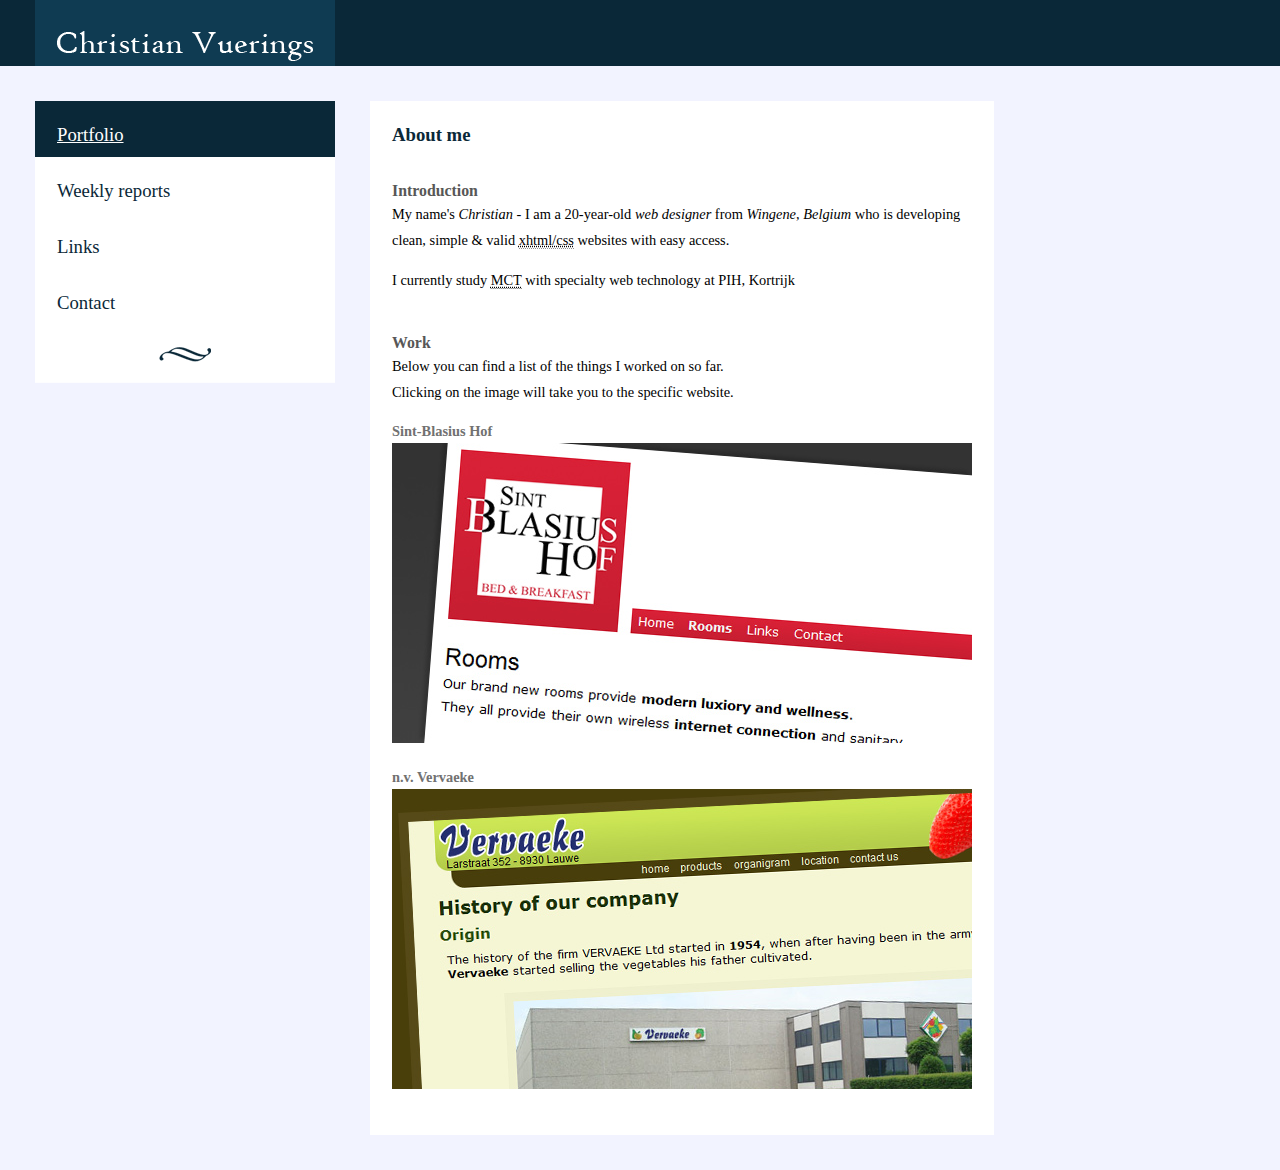
<file: caret-internship/index.html>
<!DOCTYPE html PUBLIC "-//W3C//DTD XHTML 1.0 Strict//EN" "http://www.w3.org/TR/xhtml1/DTD/xhtml1-strict.dtd">
<html lang="nl" xml:lang="nl" xmlns="http://www.w3.org/1999/xhtml">
<head>
	<meta http-equiv="Content-Type" content="text/html; charset=utf-8" />
	<meta http-equiv="description" content="Information about the internship of Christian Vuerings at CARET." />
	<meta name="keywords" content="Christian Vuerings, intership, CARET, Cambridge" />
	
	<link type="text/css" rel="stylesheet" href="css/main.css" media="screen" />

	<title>Christian Vuerings // portfolio</title>
</head>
<body>
	<div id="header">
		<h1><span>Christian Vuerings</span></h1>
	</div>
    <div id="wrapper">
        <div id="menu">
            <ul>
                <li class="active"><a href="index.html">Portfolio</a></li>
                <li><a href="reports.html">Weekly reports</a></li>
                <li><a href="links.html">Links</a></li>
                <li><a href="contact.html">Contact</a></li>
            </ul>
        </div>
        <div id="content">
            <h2>About me</h2>
            <div>
                <h3>Introduction</h3>
                <p>My name's <em>Christian</em> - I am a 20-year-old <em>web designer</em> from <em>Wingene</em>, <em>Belgium</em> who is developing clean, simple &amp; valid <acronym title="Extensible Hypertext Markup Language / Cascading Style Sheets">xhtml/css</acronym> websites with easy access.</p>
                <p>I currently study <acronym title="Multimedia and Communication Technology">MCT</acronym> with specialty web technology at PIH, Kortrijk</p>
                <h3 id="work">Work</h3>
                <p>Below you can find a list of the things I worked on so far.<br />Clicking on the image will take you to the specific website.</p>
                <h4>Sint-Blasius Hof</h4>
        
                <p><a href="http://sintblasiushof.be/"><img src="images/sintblasiushof.jpg" alt="Sint-Blasiushof - website" /></a></p>
                <h4>n.v. Vervaeke</h4>
                <p><a href="http://verva.be/"><img src="images/verva.jpg" alt="n.v. Vervaeke - website" /></a></p>
            </div>
        </div>
	</div>
</body>
</html>
</file>
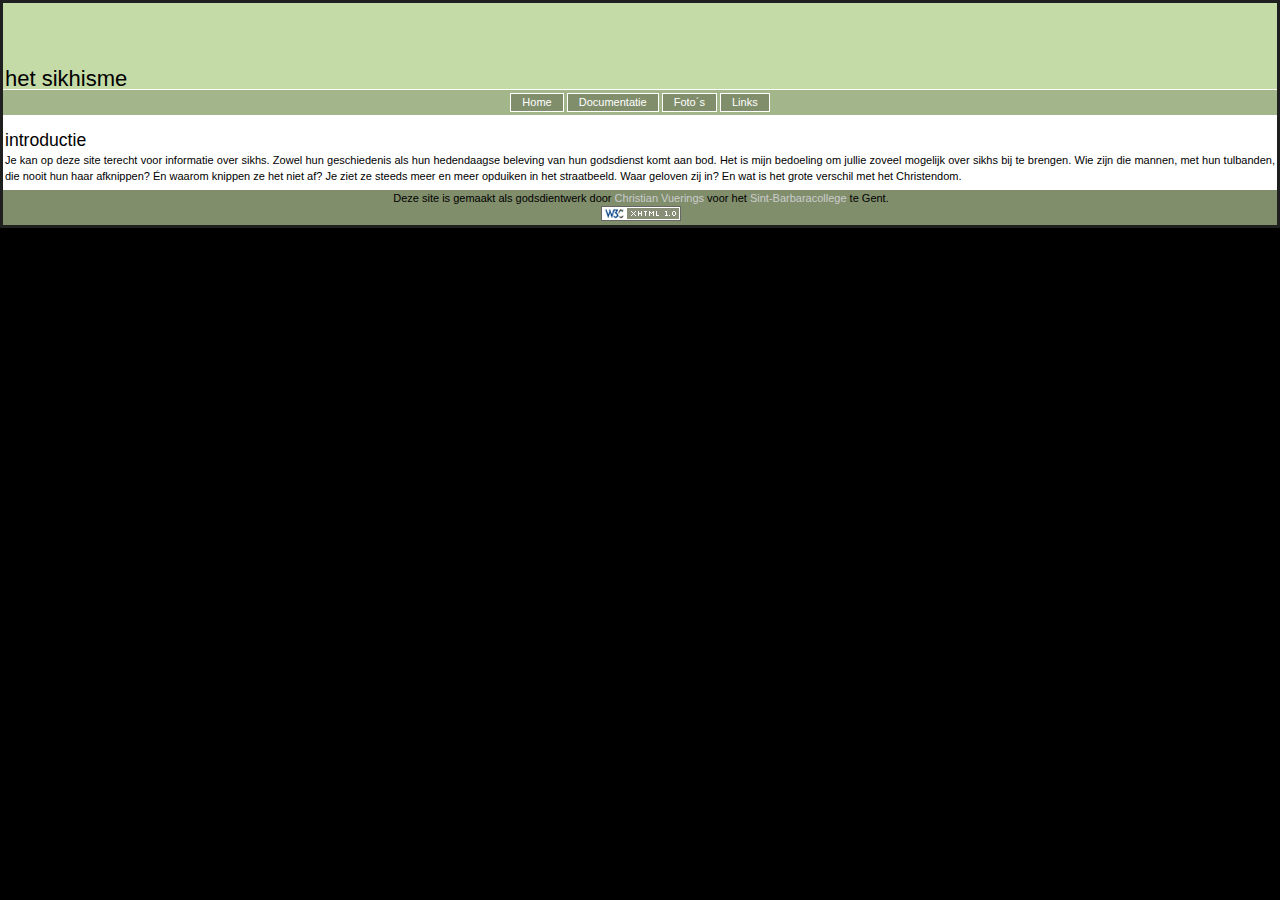
<file: sikh/index.html>
<!DOCTYPE html PUBLIC "-//W3C//DTD XHTML 1.0 Strict//EN"
"http://www.w3.org/TR/xhtml1/DTD/xhtml1-strict.dtd">
<html>
<head>
<title>Sikhisme - Hoofdpagina</title>
<meta http-equiv="content-type" content="text/html; charset=iso-8859-1"/>
<meta http-equiv="keywords" content="sikhs, sikhisme"/>
<meta http-equiv="description" content="Een site over sikhs van hun geschiedenis tot hun hedendaagse beleving van hun godsdienst"/>
<link rel="stylesheet" type="text/css" href="c/a.css" />
</head>
<body>
<script type="text/javascript" src="http://www.makepovertyhistory.org/whiteband_small_right.js"></script>
<div id="all">

	<h1>Het Sikhisme</h1>
	<div id="menu">
	<ul>
		<li id="active"><a href="index.html">Home</a></li>
		<li><a href="tekst.html">Documentatie</a></li>
		<li><a href="foto.html">Foto&acute;s</a></li>
		<li><a href="links.html">Links</a></li>
	</ul>
	</div>
	<br/>
	<h2>Introductie</h2>
	<p class="tekst">Je kan op deze site terecht voor informatie over sikhs. Zowel hun geschiedenis als hun hedendaagse beleving van hun godsdienst komt aan bod. Het is mijn bedoeling om jullie zoveel mogelijk over sikhs bij te brengen. Wie zijn die mannen, met hun tulbanden, die nooit hun haar afknippen? &Eacute;n waarom knippen ze het niet af? Je ziet ze steeds meer en meer opduiken in het straatbeeld. Waar geloven zij in? En wat is het grote verschil met het Christendom.</p>
	<div id="footer">Deze site is gemaakt als godsdientwerk door <a href="mailto:vueringschristian@gmail.com">Christian Vuerings</a> voor 	het <a href="http://www.sint-barbara.be/">Sint-Barbaracollege</a> te Gent. <br/><a href="http://validator.w3.org/check?uri=referer"><img src="i/a/xvalid1.gif" alt="xhtml valid" width="80px" height="15px"/></a></div>
	
</div>
</body>
</html>
</file>
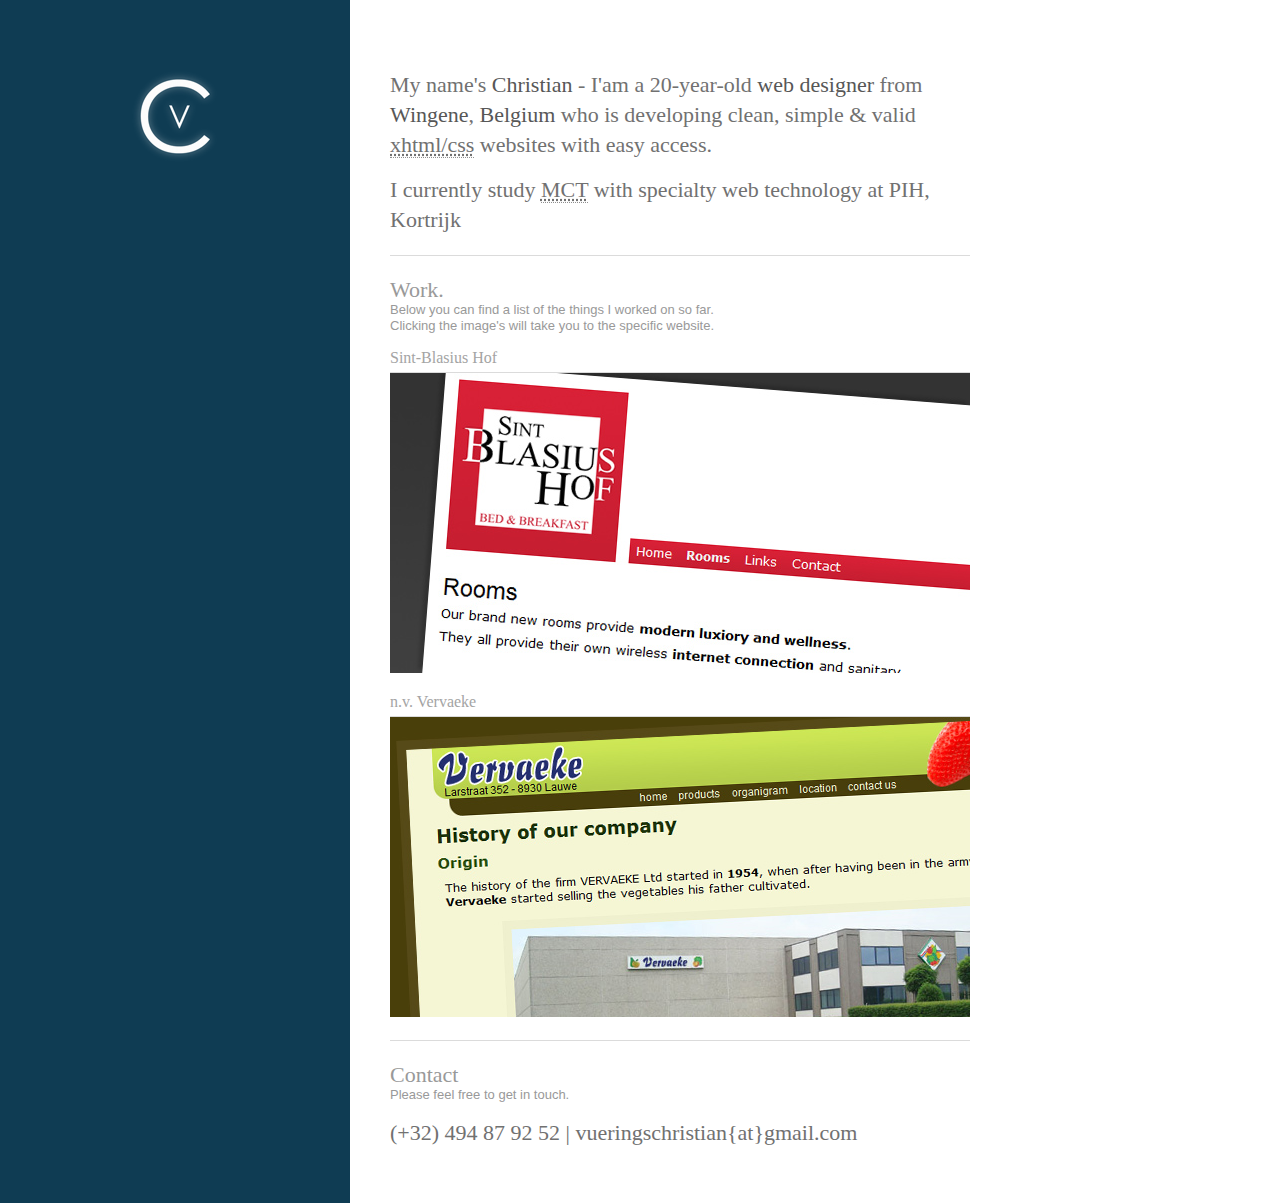
<file: caret-internship/Old/index.htm>
<!DOCTYPE html PUBLIC "-//W3C//DTD XHTML 1.0 Strict//EN" "http://www.w3.org/TR/xhtml1/DTD/xhtml1-strict.dtd">
<html xmlns="http://www.w3.org/1999/xhtml">
<head>
	<meta http-equiv="content-type" content="text/html; charset=utf-8" />
	<meta http-equiv="description" content="Home of Christian Vuerings" />
	<meta http-equiv="keywords" content="Christian Vuerings, webstandards, web, webdevelopment, Wingene, Belgium, Belgi&euml;" />

	<link type="text/css" rel="stylesheet" href="css/main.css" media="screen" />
	<link rel="shortcut icon" href="http://users.telenet.be/christianvuerings/favicon.ico" />

	<title>Home of Christian Vuerings</title>
</head>
<body>
	<div id="logo">
		<h1>Christian Vuerings - Web Designer</h1>
	</div>
	<div id="content">
		<p class="strapline">My name's <em>Christian</em> - I'am a 20-year-old <em>web designer</em> from <em>Wingene</em>, <em>Belgium</em> who is developing clean, simple &amp; valid <acronym title="Extensible Hypertext Markup Language / Cascading Style Sheets">xhtml/css</acronym> websites with easy access.</p>
		<p class="strapline">I currently study <acronym title="Multimedia and Communication Technology">MCT</acronym> with specialty web technology at PIH, Kortrijk</p>
		<hr />
		<h2 id="work">Work.</h2>
		<p>Below you can find a list of the things I worked on so far.<br />Clicking the image's will take you to the specific website.</p>
		<h3>Sint-Blasius Hof</h3>
		<p><a href="http://sintblasiushof.be/"><img src="images/sintblasiushof.jpg" alt="Sint-Blasiushof - website" /></a></p>
		<h3>n.v. Vervaeke</h3>
		<p><a href="http://verva.be/"><img src="images/verva.jpg" alt="n.v. Vervaeke - website" /></a></p>
		<hr />
		<h2 id="contact">Contact</h2>
		<p>Please feel free to get in touch.</p>
		<p class="strapline">(+32) 494 87 92 52 | vueringschristian{at}gmail.com</p>
	</div>
</body>
</html>
</file>
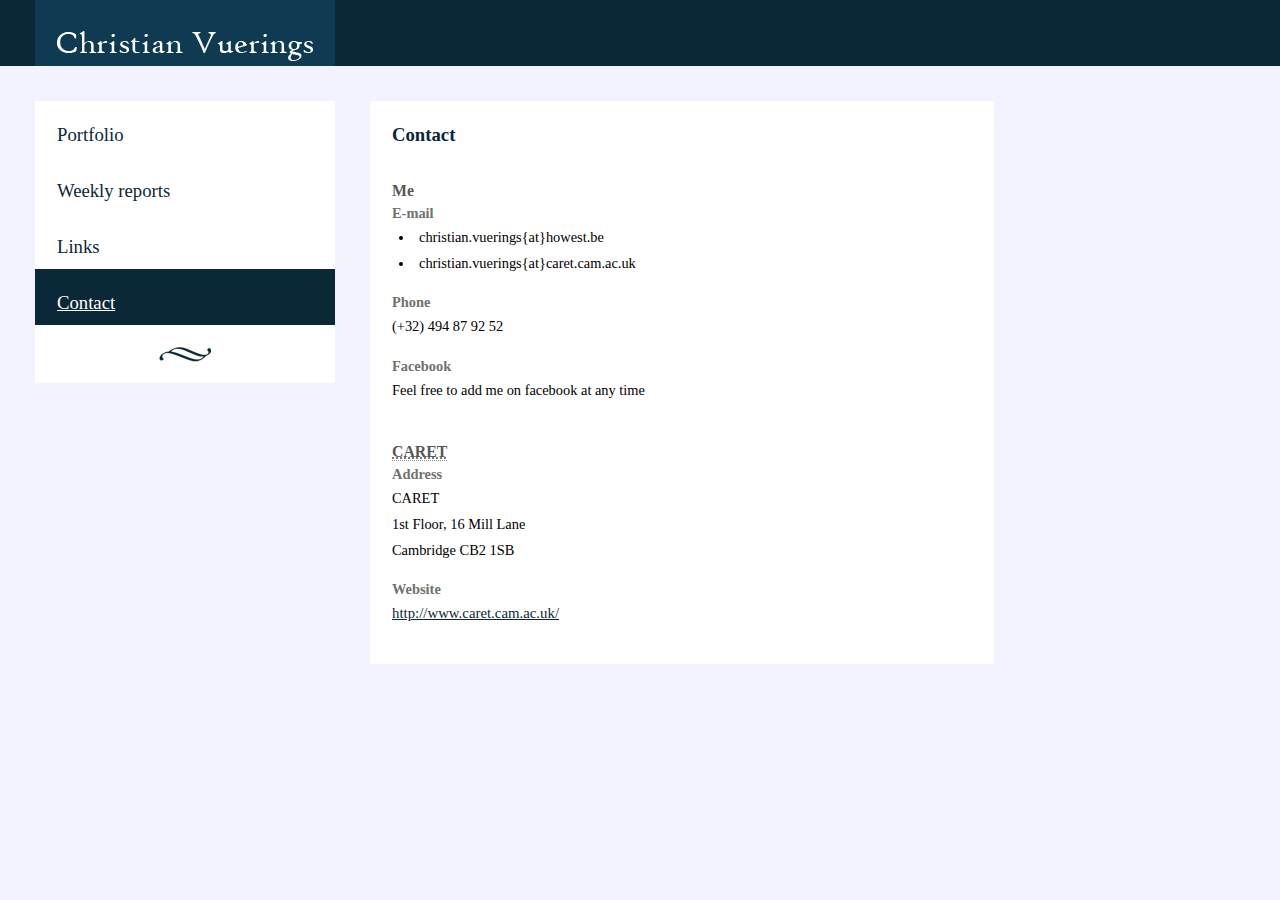
<file: caret-internship/contact.html>
<!DOCTYPE html PUBLIC "-//W3C//DTD XHTML 1.0 Strict//EN" "http://www.w3.org/TR/xhtml1/DTD/xhtml1-strict.dtd">
<html lang="nl" xml:lang="nl" xmlns="http://www.w3.org/1999/xhtml">
<head>
	<meta http-equiv="Content-Type" content="text/html; charset=utf-8" />
	<meta http-equiv="description" content="Information about the internship of Christian Vuerings at CARET." />
	<meta name="keywords" content="Christian Vuerings, intership, CARET, Cambridge" />
	
	<link type="text/css" rel="stylesheet" href="css/main.css" media="screen" />

	<title>Christian Vuerings // contact</title>
</head>
<body>
	<div id="header">
		<h1><span>Christian Vuerings</span></h1>
	</div>
    <div id="wrapper">
        <div id="menu">
            <ul>
                <li><a href="index.html">Portfolio</a></li>
                <li><a href="reports.html">Weekly reports</a></li>
                <li><a href="links.html">Links</a></li>
                <li class="active"><a href="contact.html">Contact</a></li>
            </ul>
        </div>
        <div id="content">
            <h2>Contact</h2>
            <div>
                <h3>Me</h3>
                <h4>E-mail</h4>
                <ul>
                    <li>christian.vuerings{at}howest.be</li>
                    <li>christian.vuerings{at}caret.cam.ac.uk</li>
                </ul>
                <h4>Phone</h4>
                <p>(+32) 494 87 92 52</p>
                <h4>Facebook</h4>
                <p>Feel free to add me on facebook at any time</p>
                <h3><abbr title="Centre for Applied Research in Educational Technologies">CARET</abbr></h3>
                <h4>Address</h4>
                <p>CARET<br />1st Floor, 16 Mill Lane<br />Cambridge CB2 1SB</p>
                <h4>Website</h4>
                <p><a href="http://www.caret.cam.ac.uk/">http://www.caret.cam.ac.uk/</a></p>
            </div>
        </div>
	</div>
</body>
</html>
</file>
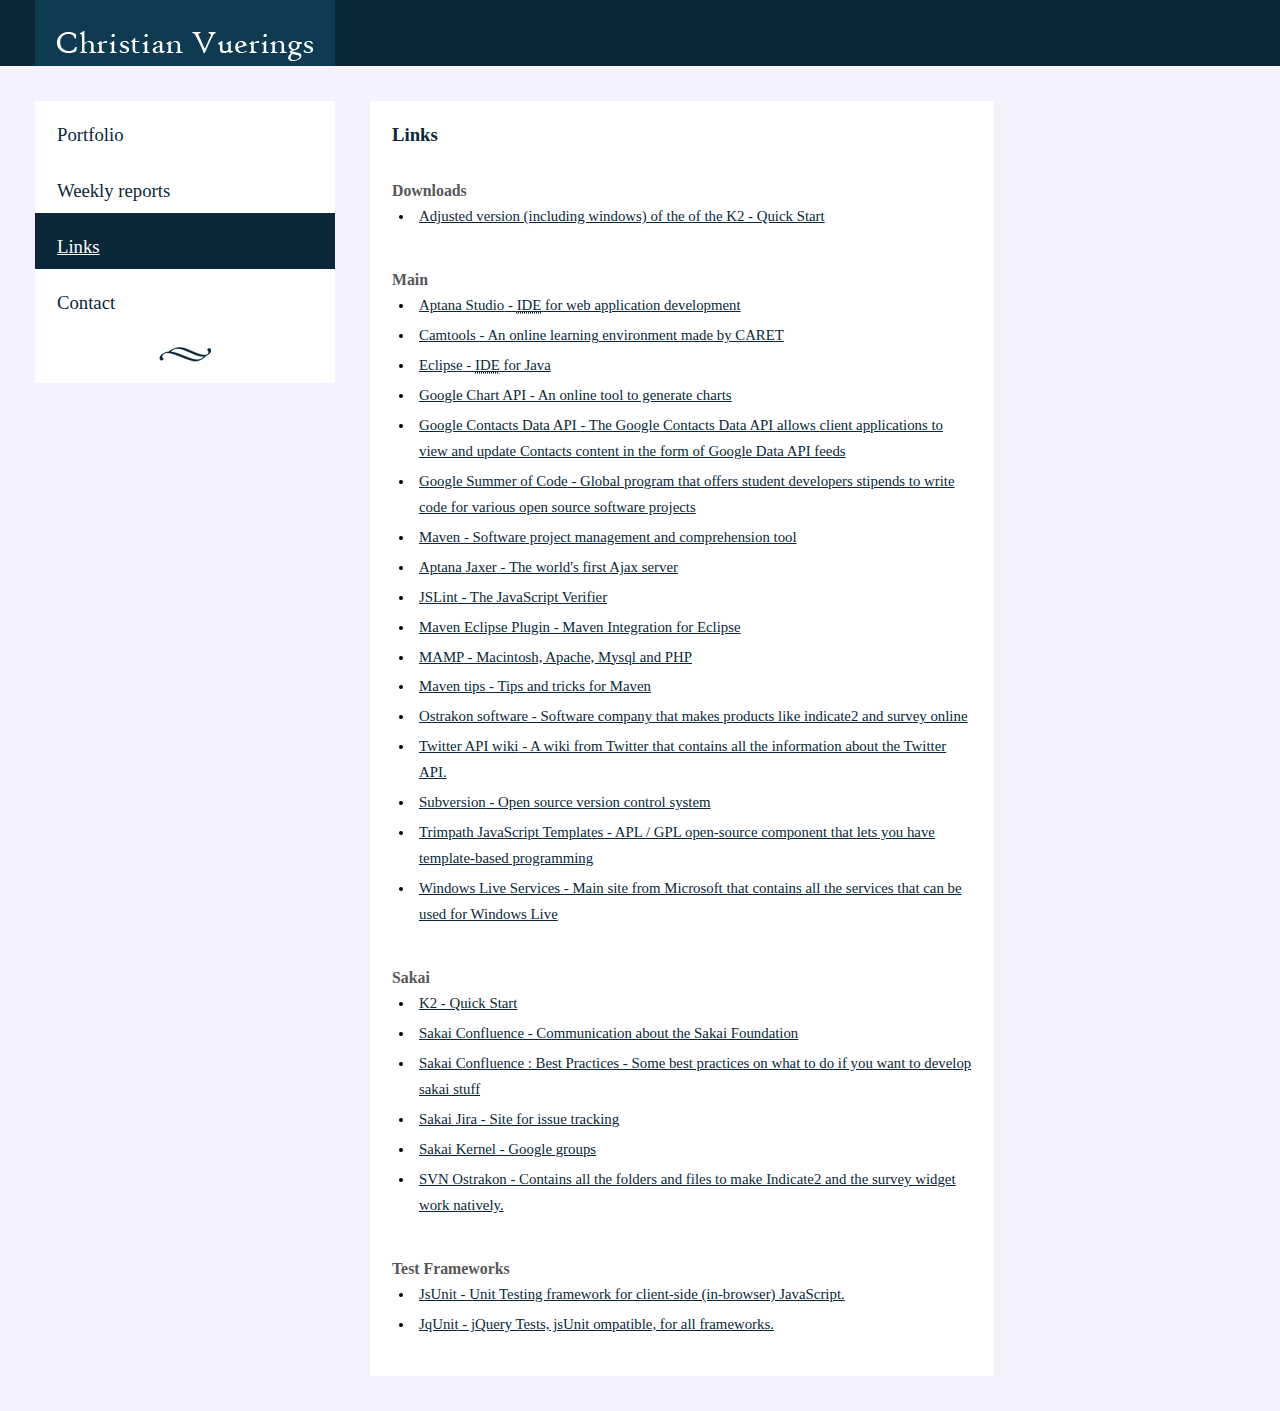
<file: caret-internship/links.html>
<!DOCTYPE html PUBLIC "-//W3C//DTD XHTML 1.0 Strict//EN" "http://www.w3.org/TR/xhtml1/DTD/xhtml1-strict.dtd">
<html lang="nl" xml:lang="nl" xmlns="http://www.w3.org/1999/xhtml">
<head>
	<meta http-equiv="Content-Type" content="text/html; charset=utf-8" />
	<meta http-equiv="description" content="Information about the internship of Christian Vuerings at CARET." />
	<meta name="keywords" content="Christian Vuerings, intership, CARET, Cambridge" />
	
	<link type="text/css" rel="stylesheet" href="css/main.css" media="screen" />

	<title>Christian Vuerings // links</title>
</head>
<body>
	<div id="header">
		<h1><span>Christian Vuerings</span></h1>
	</div>
	<div id="wrapper">
		<div id="menu">
			<ul>
				<li><a href="index.html">Portfolio</a></li>
				<li><a href="reports.html">Weekly reports</a></li>
				<li class="active"><a href="links.html">Links</a></li>
				<li><a href="contact.html">Contact</a></li>
			</ul>
		</div>
		<div id="content" class="links">
			<h2 title="A list of useful links">Links</h2>
            <h3 id="downloads">Downloads</h3>
			<ul>
				<li><a href="content/020309_Sakai_running.rtf">Adjusted version (including windows) of the of the K2 - Quick Start</a></li>
			</ul>
			<h3>Main</h3>
			<ul>
				<li><a href="http://www.aptana.com/">Aptana Studio<span class="linkinfo"> - <abbr title="Integrated development environment">IDE</abbr> for web application development</span></a></li>
				<li><a href="https://camtools.cam.ac.uk/">Camtools<span class="linkinfo"> - An online learning environment made by CARET</span></a></li>
				<li><a href="http://www.eclipse.org/org/">Eclipse<span class="linkinfo"> - <abbr title="Integrated development environment">IDE</abbr> for Java</span></a></li>
				<li><a href="http://www.aptana.com/">Google Chart API<span class="linkinfo"> - An online tool to generate charts</span></a></li>
				 <li><a href="http://code.google.com/apis/contacts/">Google Contacts Data API<span class="linkinfo"> - The Google Contacts Data API allows client applications to view and update Contacts content in the form of Google Data API feeds</span></a></li>
				<li><a href="http://code.google.com/soc/">Google Summer of Code<span class="linkinfo"> - Global program that offers student developers stipends to write code for various open source software projects</span></a></li>
				<li><a href="http://maven.apache.org/">Maven<span class="linkinfo"> - Software project management and comprehension tool</span></a></li>
                <li><a href="http://www.aptana.com/jaxer">Aptana Jaxer<span class="linkinfo"> - The world's first Ajax server</span></a></li>
                <li><a href="http://www.jslint.com/">JSLint<span class="linkinfo"> - The JavaScript Verifier</span></a></li>
				<li><a href="http://m2eclipse.codehaus.org/">Maven Eclipse Plugin<span class="linkinfo"> - Maven Integration for Eclipse</span></a></li>
				<li><a href="http://www.mamp.info/">MAMP<span class="linkinfo"> - Macintosh, Apache, Mysql and PHP</span></a></li>
				<li><a href="http://incubator.apache.org/sling/site/maventipsandtricks.html">Maven tips<span class="linkinfo"> - Tips and tricks for Maven</span></a></li>
				<li><a href="http://www.ostrakon.org/">Ostrakon software<span class="linkinfo"> - Software company that makes products like indicate2 and survey online</span></a></li>
				<li><a href="http://apiwiki.twitter.com/">Twitter API wiki<span class="linkinfo"> - A wiki from Twitter that contains all the information about the Twitter API.</span></a></li>
				<li><a href="http://subversion.tigris.org/">Subversion<span class="linkinfo"> - Open source version control system</span></a></li>
				<li><a href="http://code.google.com/p/trimpath/wiki/JavaScriptTemplates">Trimpath JavaScript Templates <span class="linkinfo"> - APL / GPL open-source component that lets you have template-based programming</span></a></li>
				<li><a href="http://dev.live.com/">Windows Live Services <span class="linkinfo"> - Main site from Microsoft that contains all the services that can be used for Windows Live</span></a></li>
			</ul>
			<h3>Sakai</h3>
			<ul>
				<li><a href="http://groups.google.com/group/sakai-kernel/web/k2-quick-start">K2 - Quick Start</a></li>
				<li><a href="http://bugs.sakaiproject.org/confluence">Sakai Confluence<span class="linkinfo"> - Communication about the Sakai Foundation</span></a></li>
                <li><a href="http://bugs.sakaiproject.org/confluence/display/SAKDEV/Best+Practices+for+Javascript">Sakai Confluence : Best Practices<span class="linkinfo"> - Some best practices on what to do if you want to develop sakai stuff</span></a></li>
                <li><a href="http://bugs.sakaiproject.org/jira/">Sakai Jira<span class="linkinfo"> - Site for issue tracking</span></a></li>
				<li><a href="http://groups.google.com/group/sakai-kernel">Sakai Kernel - Google groups</a></li>
				<li><a href="https://source.caret.cam.ac.uk/ostrakon/">SVN Ostrakon<span class="linkinfo"> - Contains all the folders and files to make Indicate2 and the survey widget work natively.</span></a></li>
			</ul>
			<h3>Test Frameworks</h3>
			<ul>
				<li><a href="http://www.jsunit.net/">JsUnit<span class="linkinfo"> - Unit Testing framework for client-side (in-browser) JavaScript.</span></a></li>
				<li><a href="http://code.google.com/p/jqunit/">JqUnit<span class="linkinfo"> -  jQuery Tests, jsUnit ompatible, for all frameworks.</span></a></li>
			</ul>
		</div>
	</div>
</body>
</html>
</file>
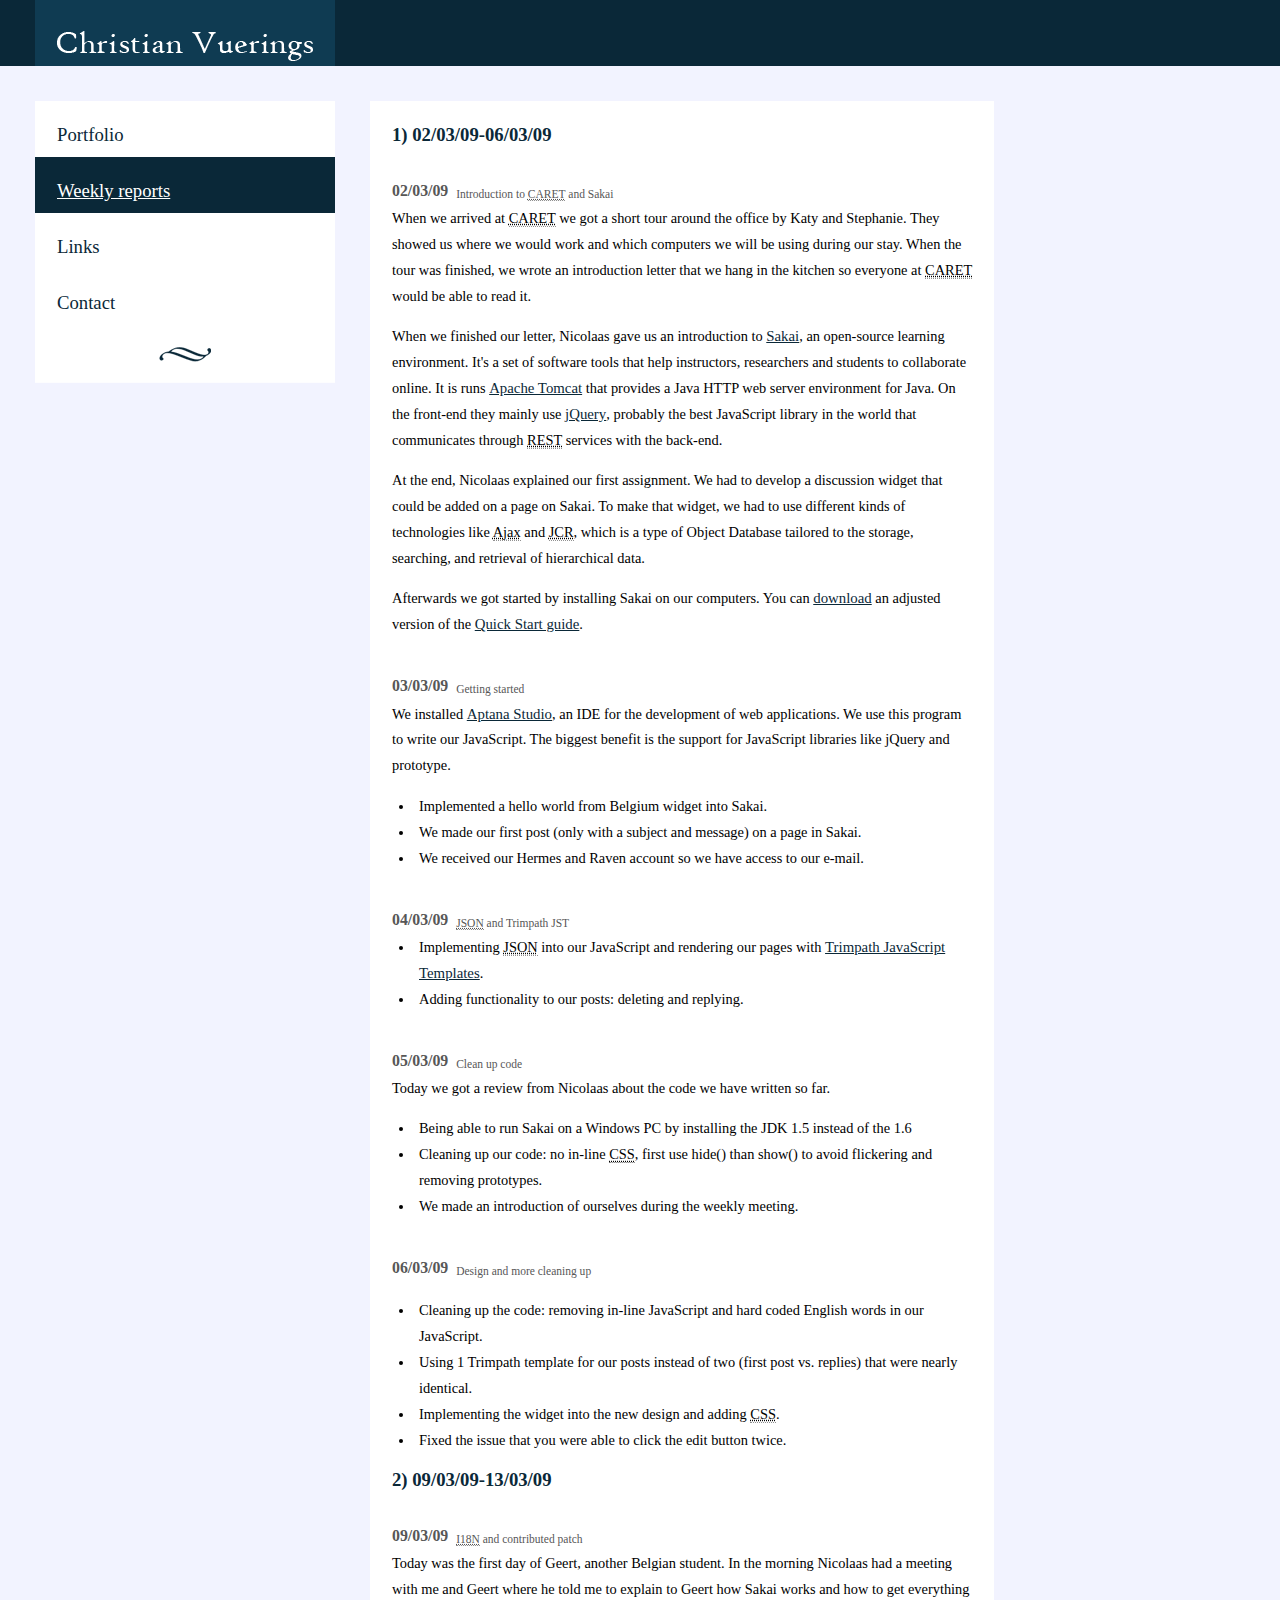
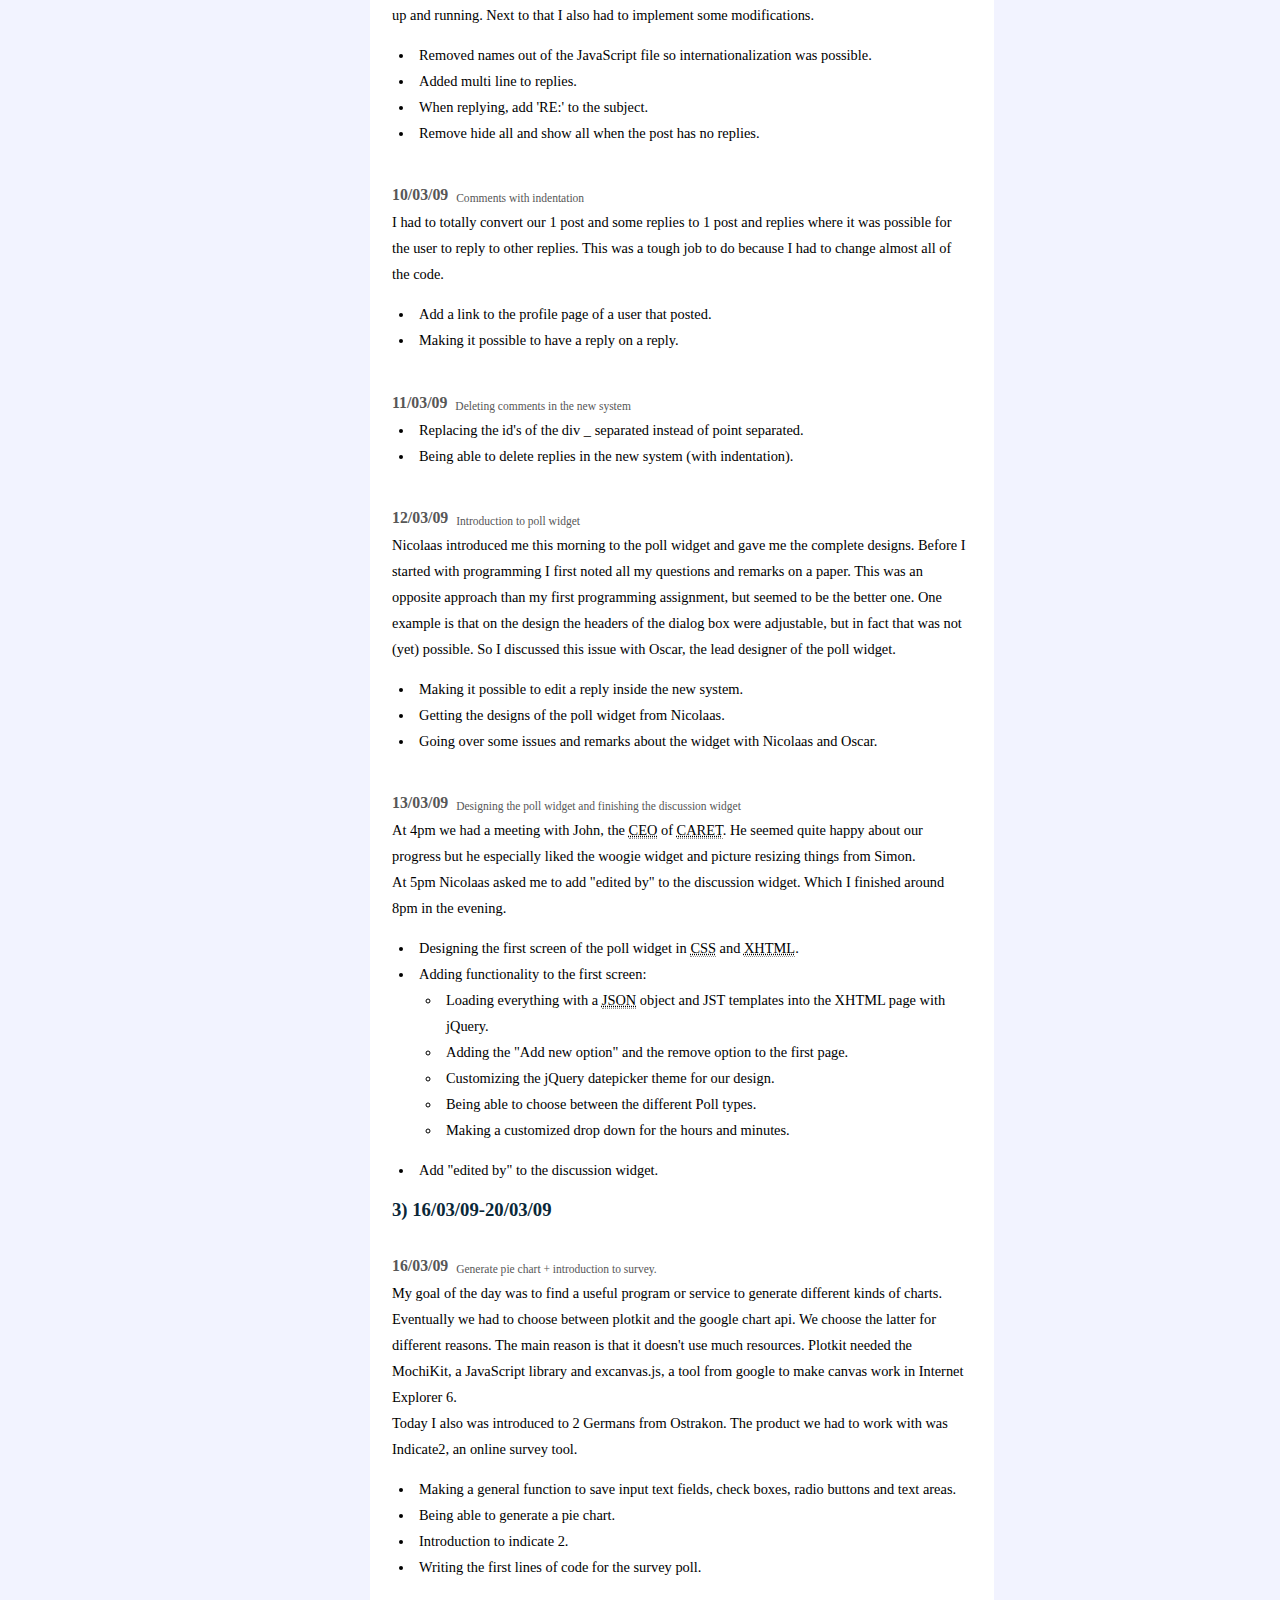
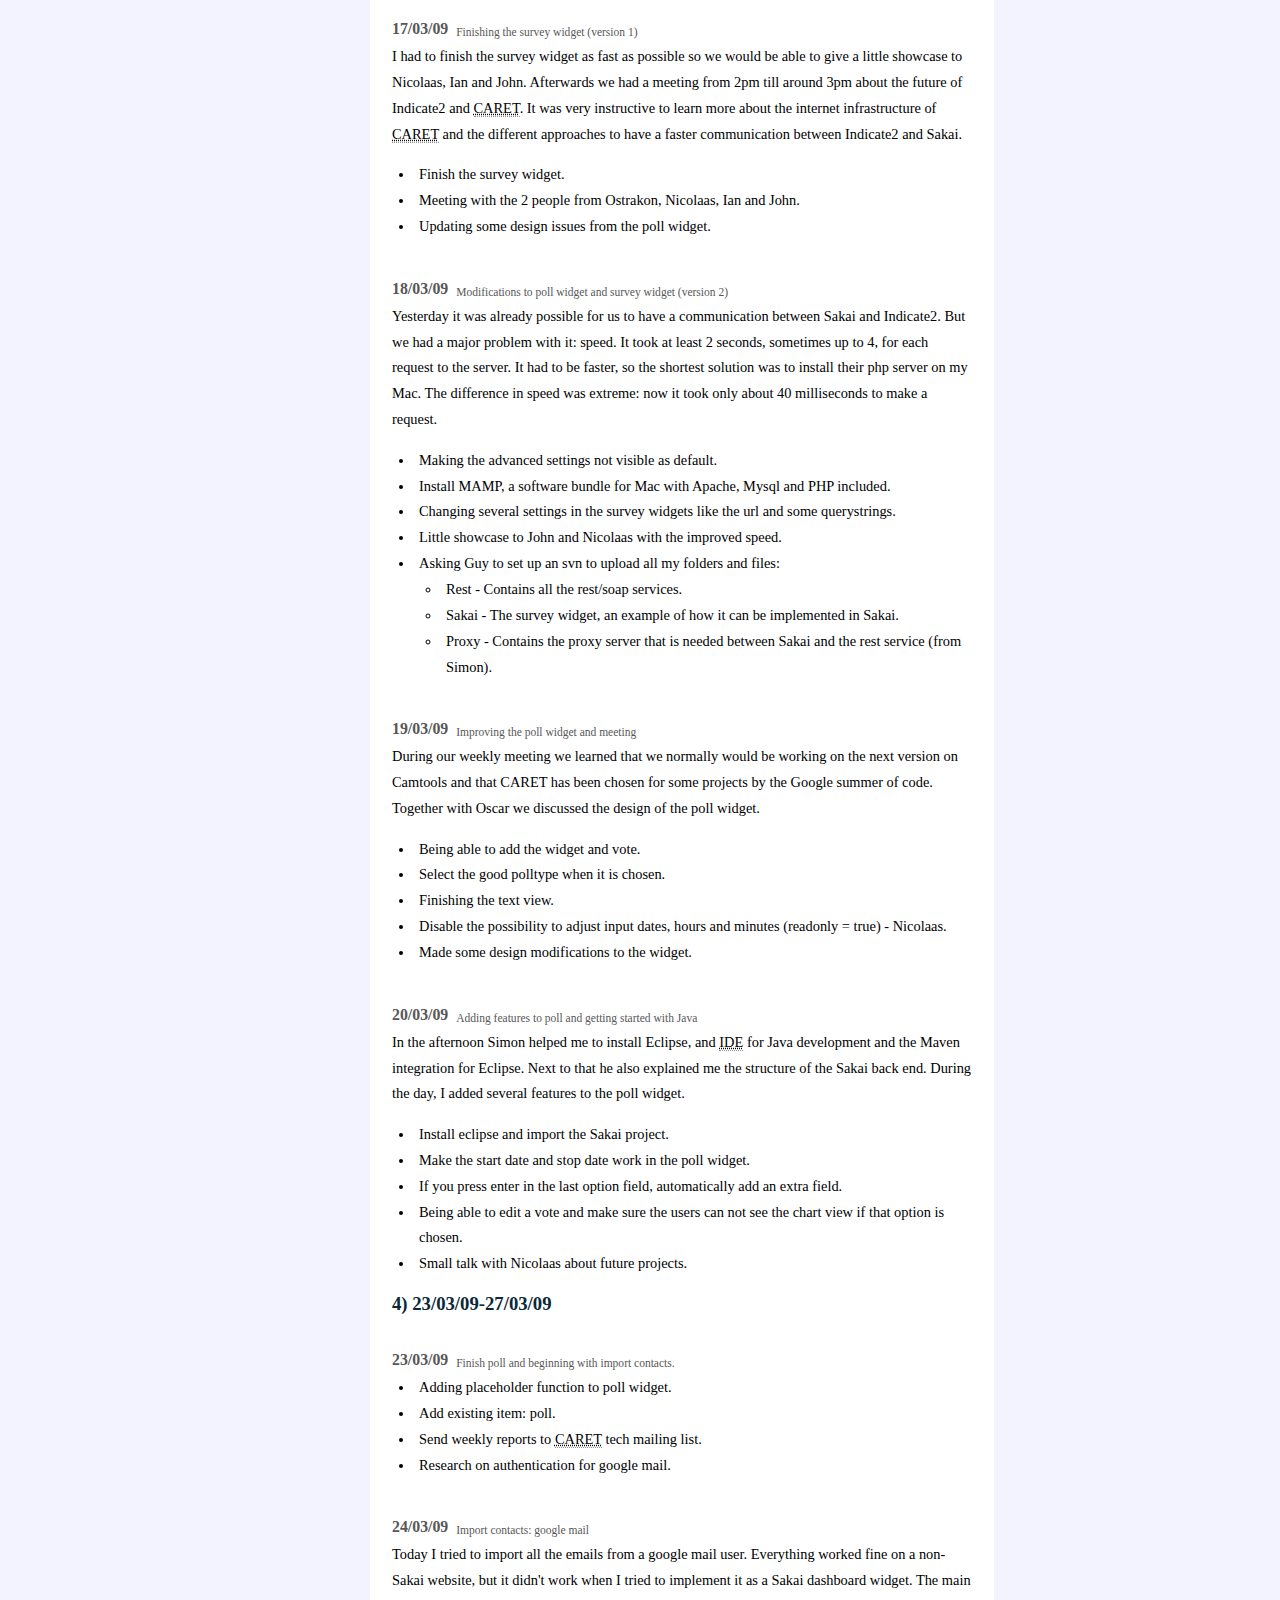
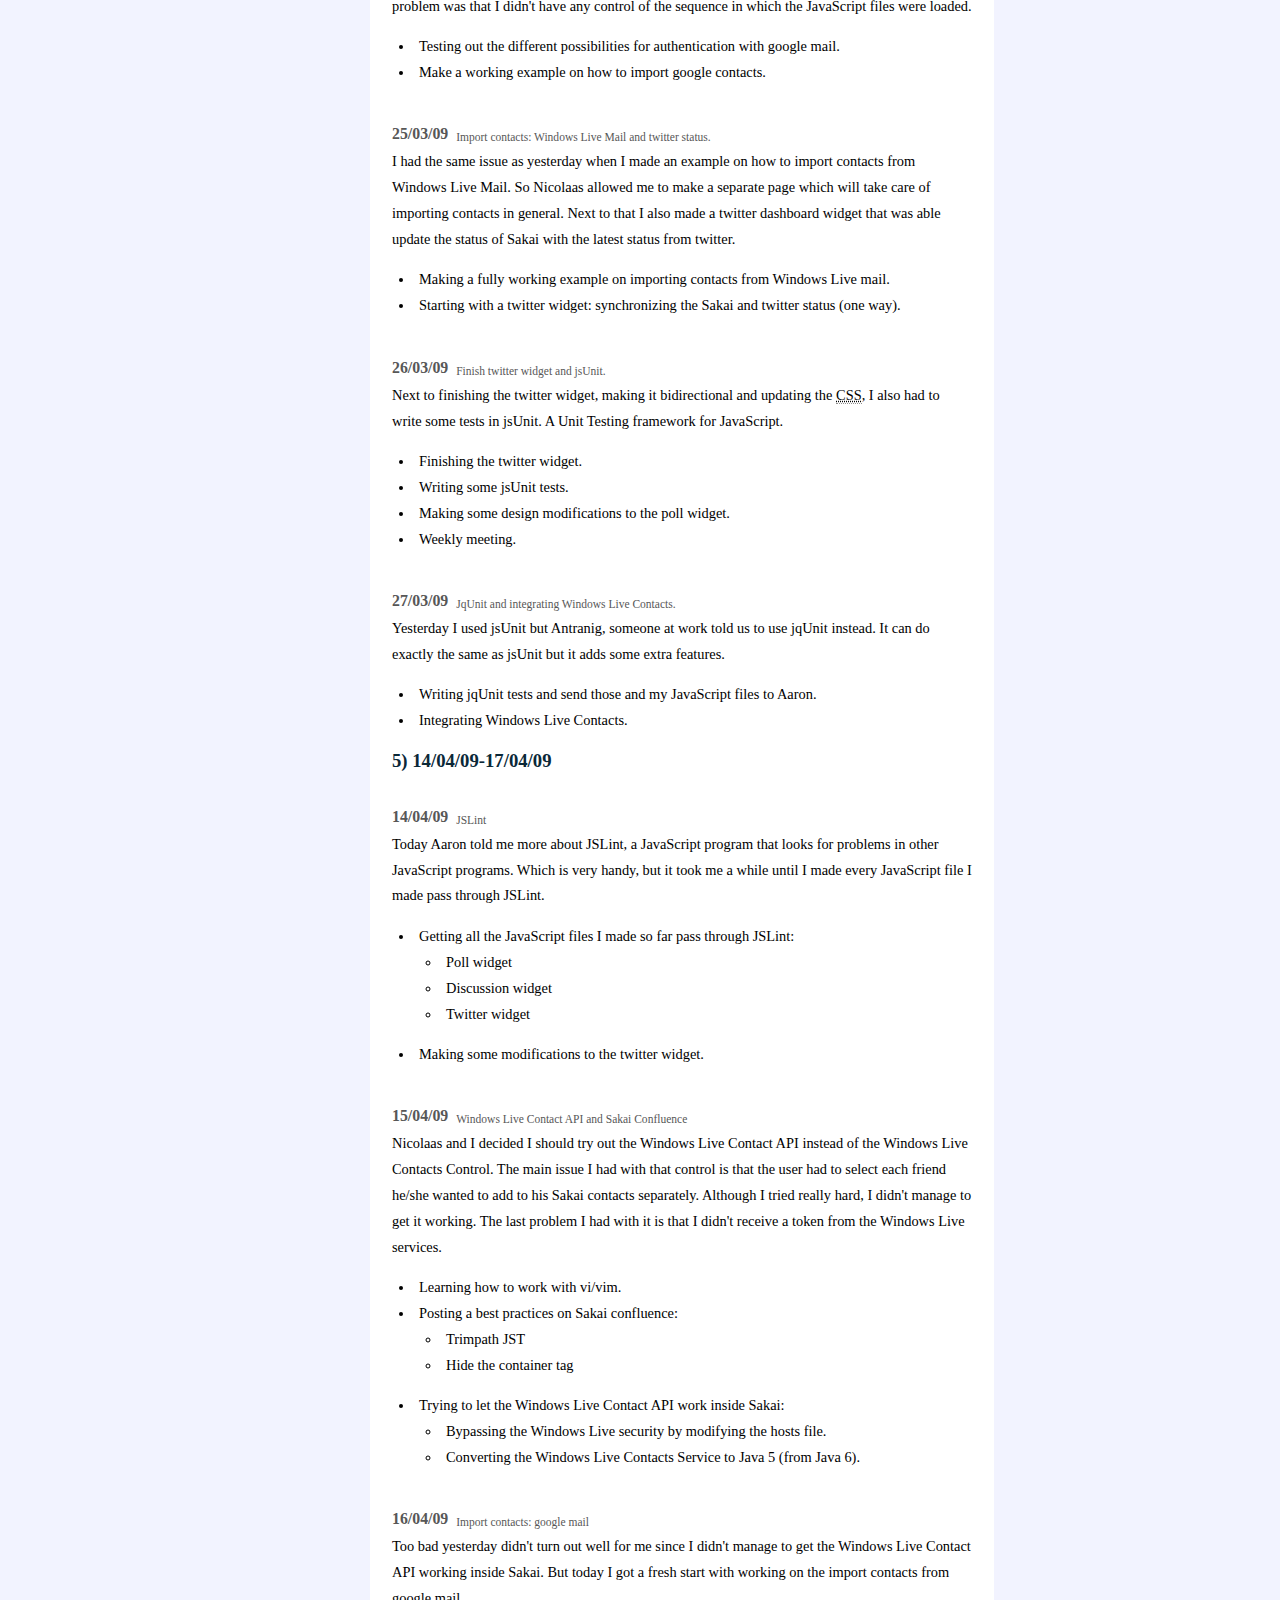
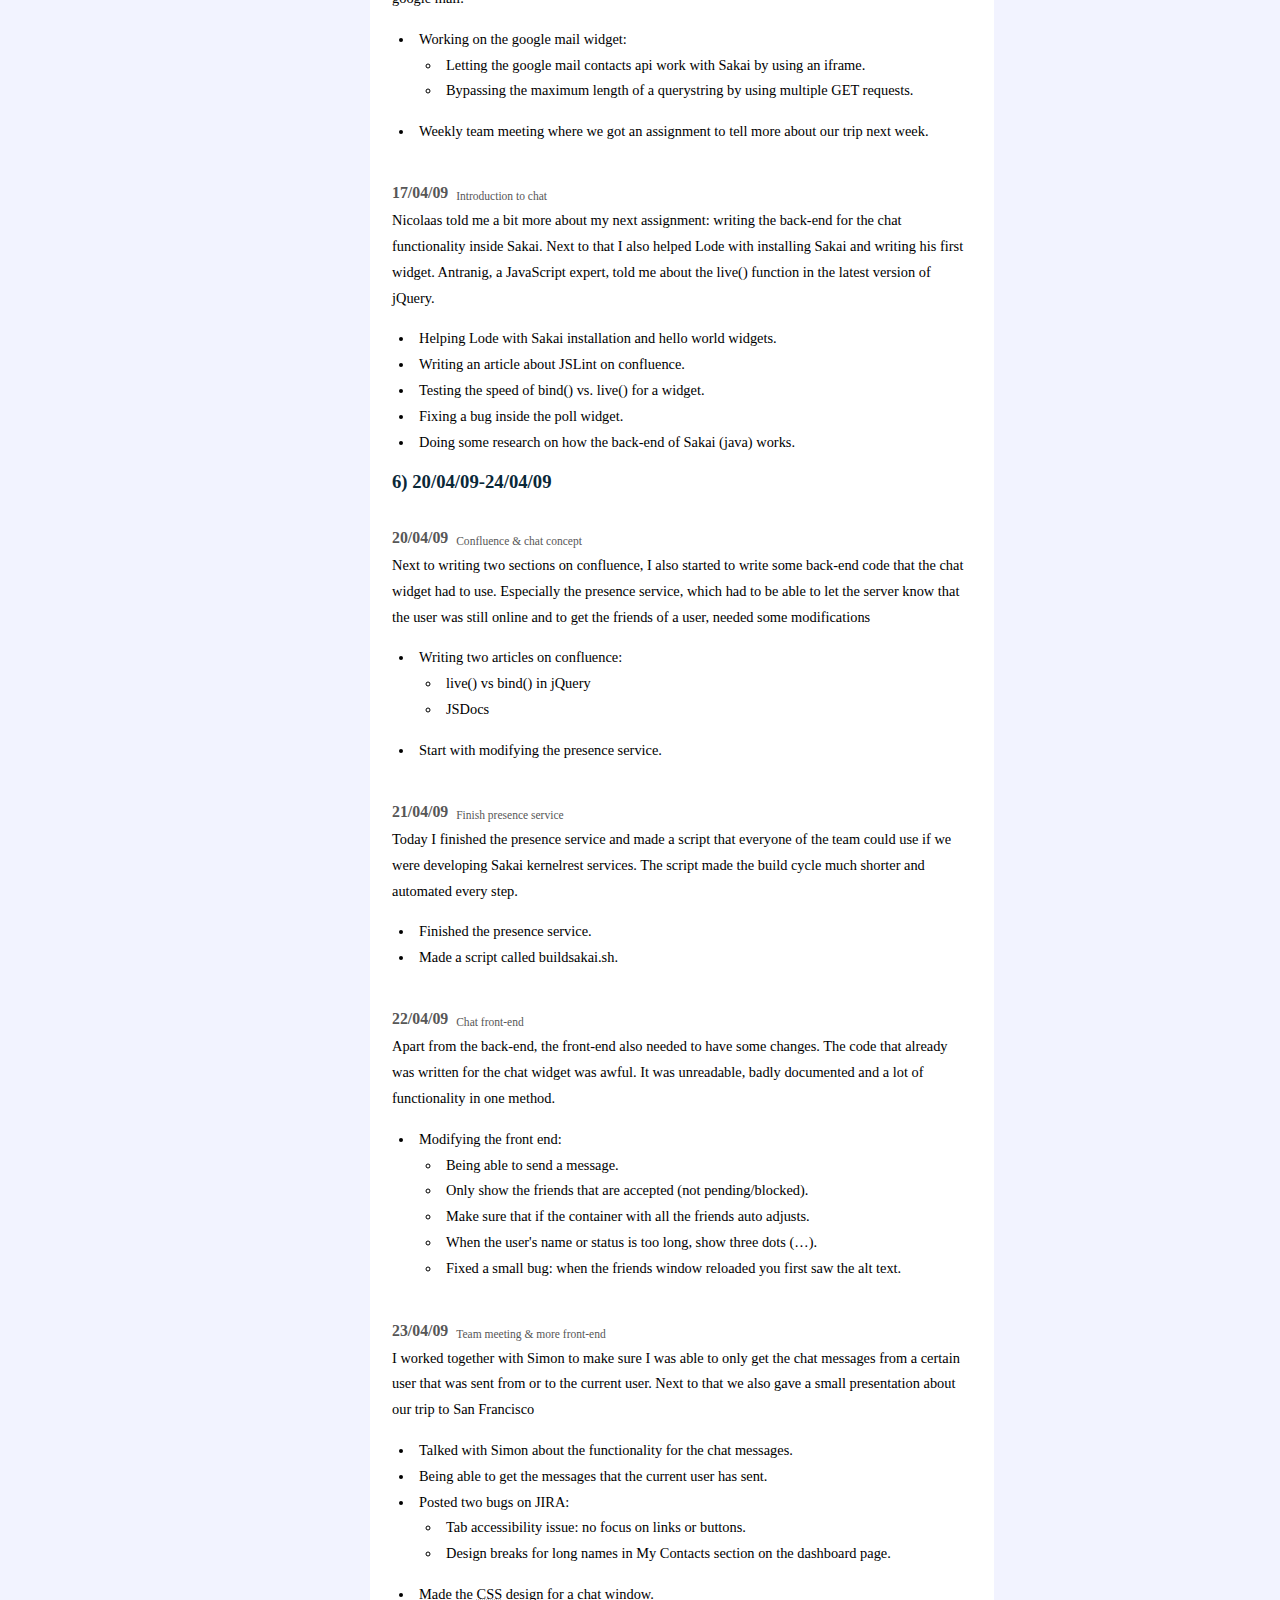
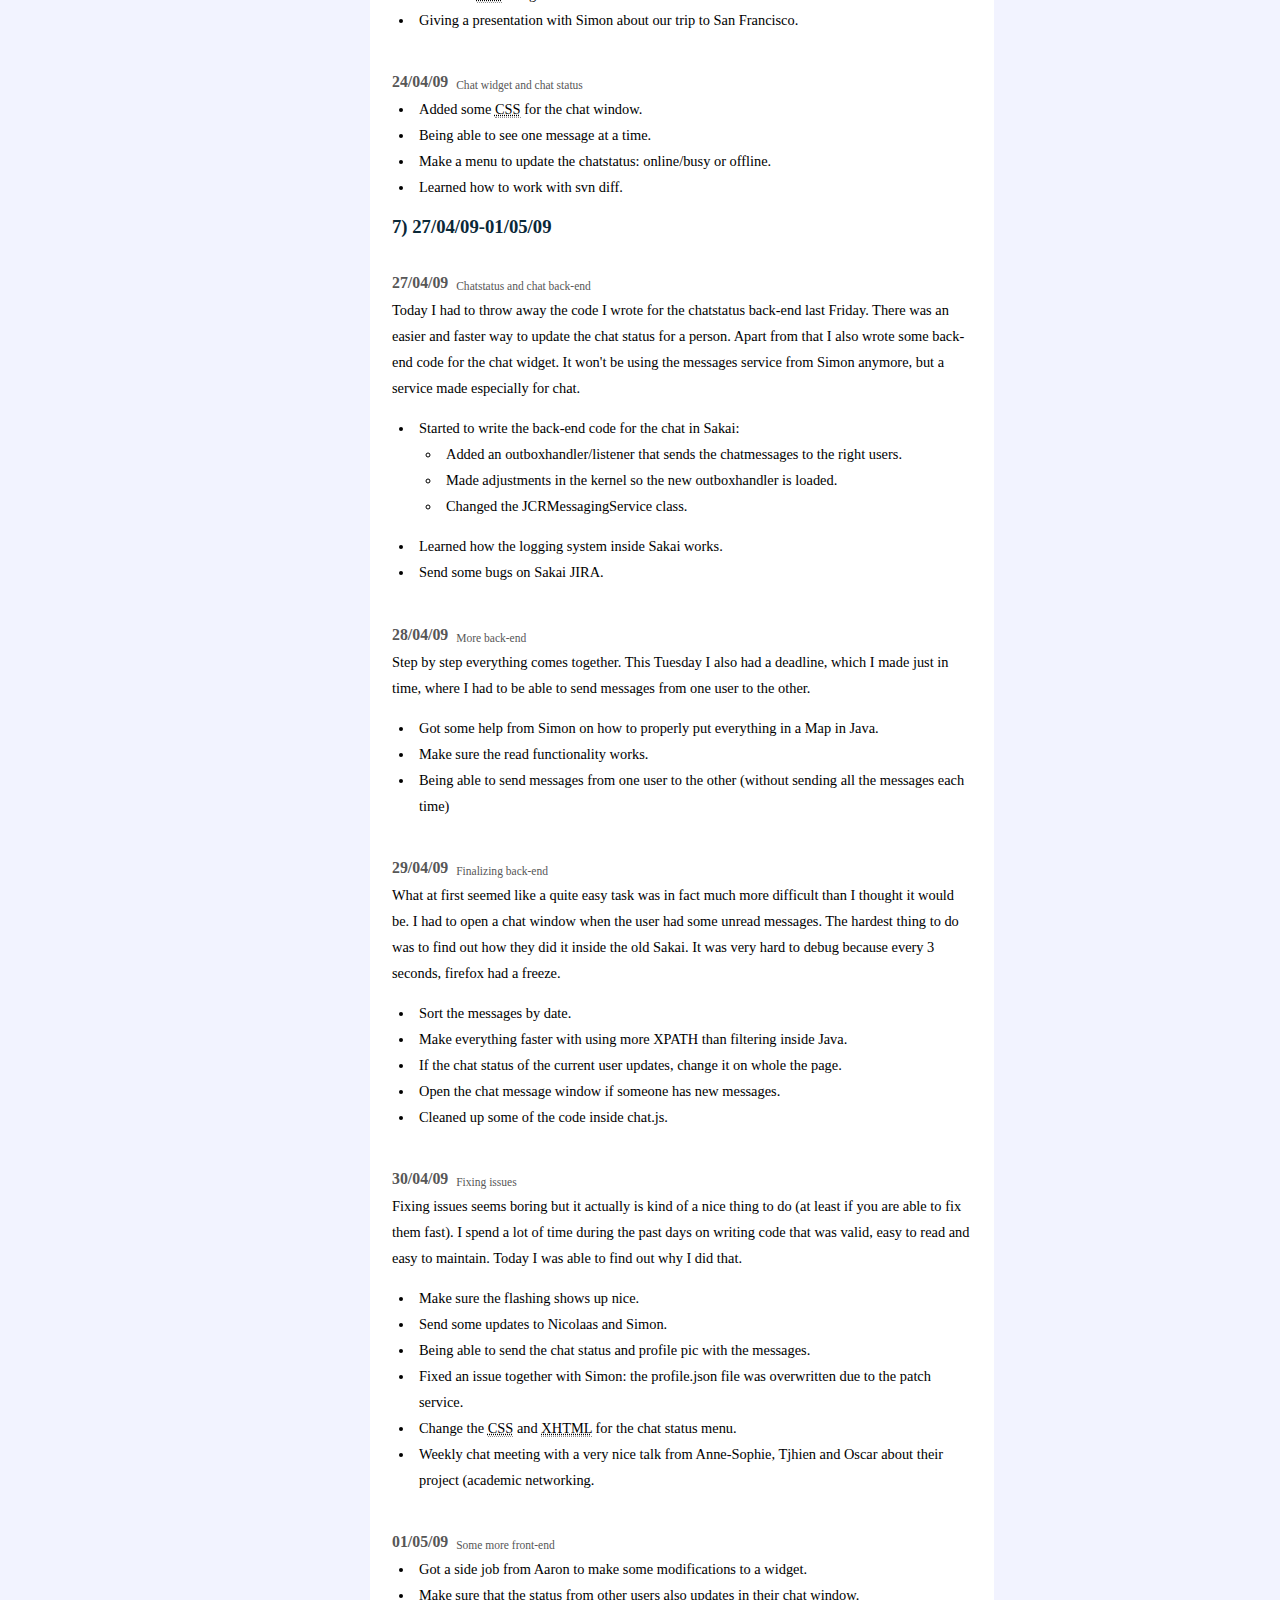
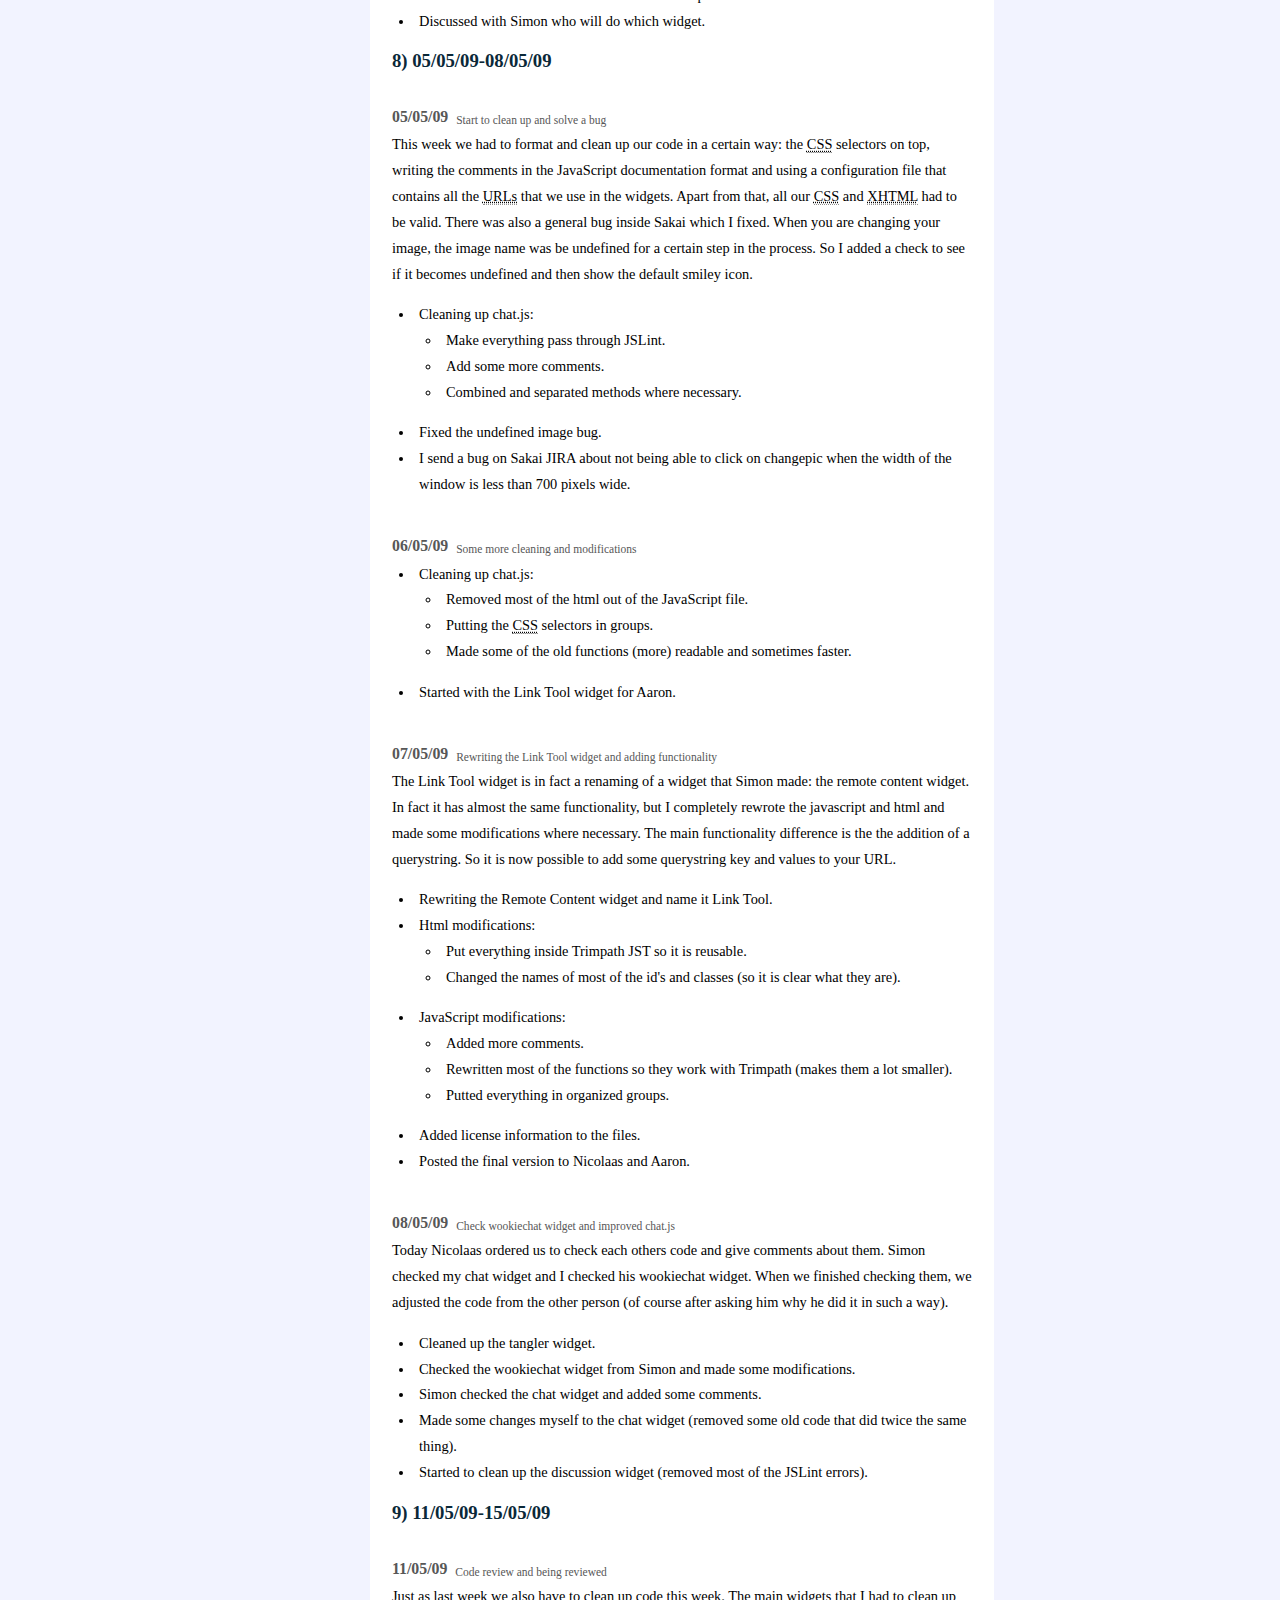
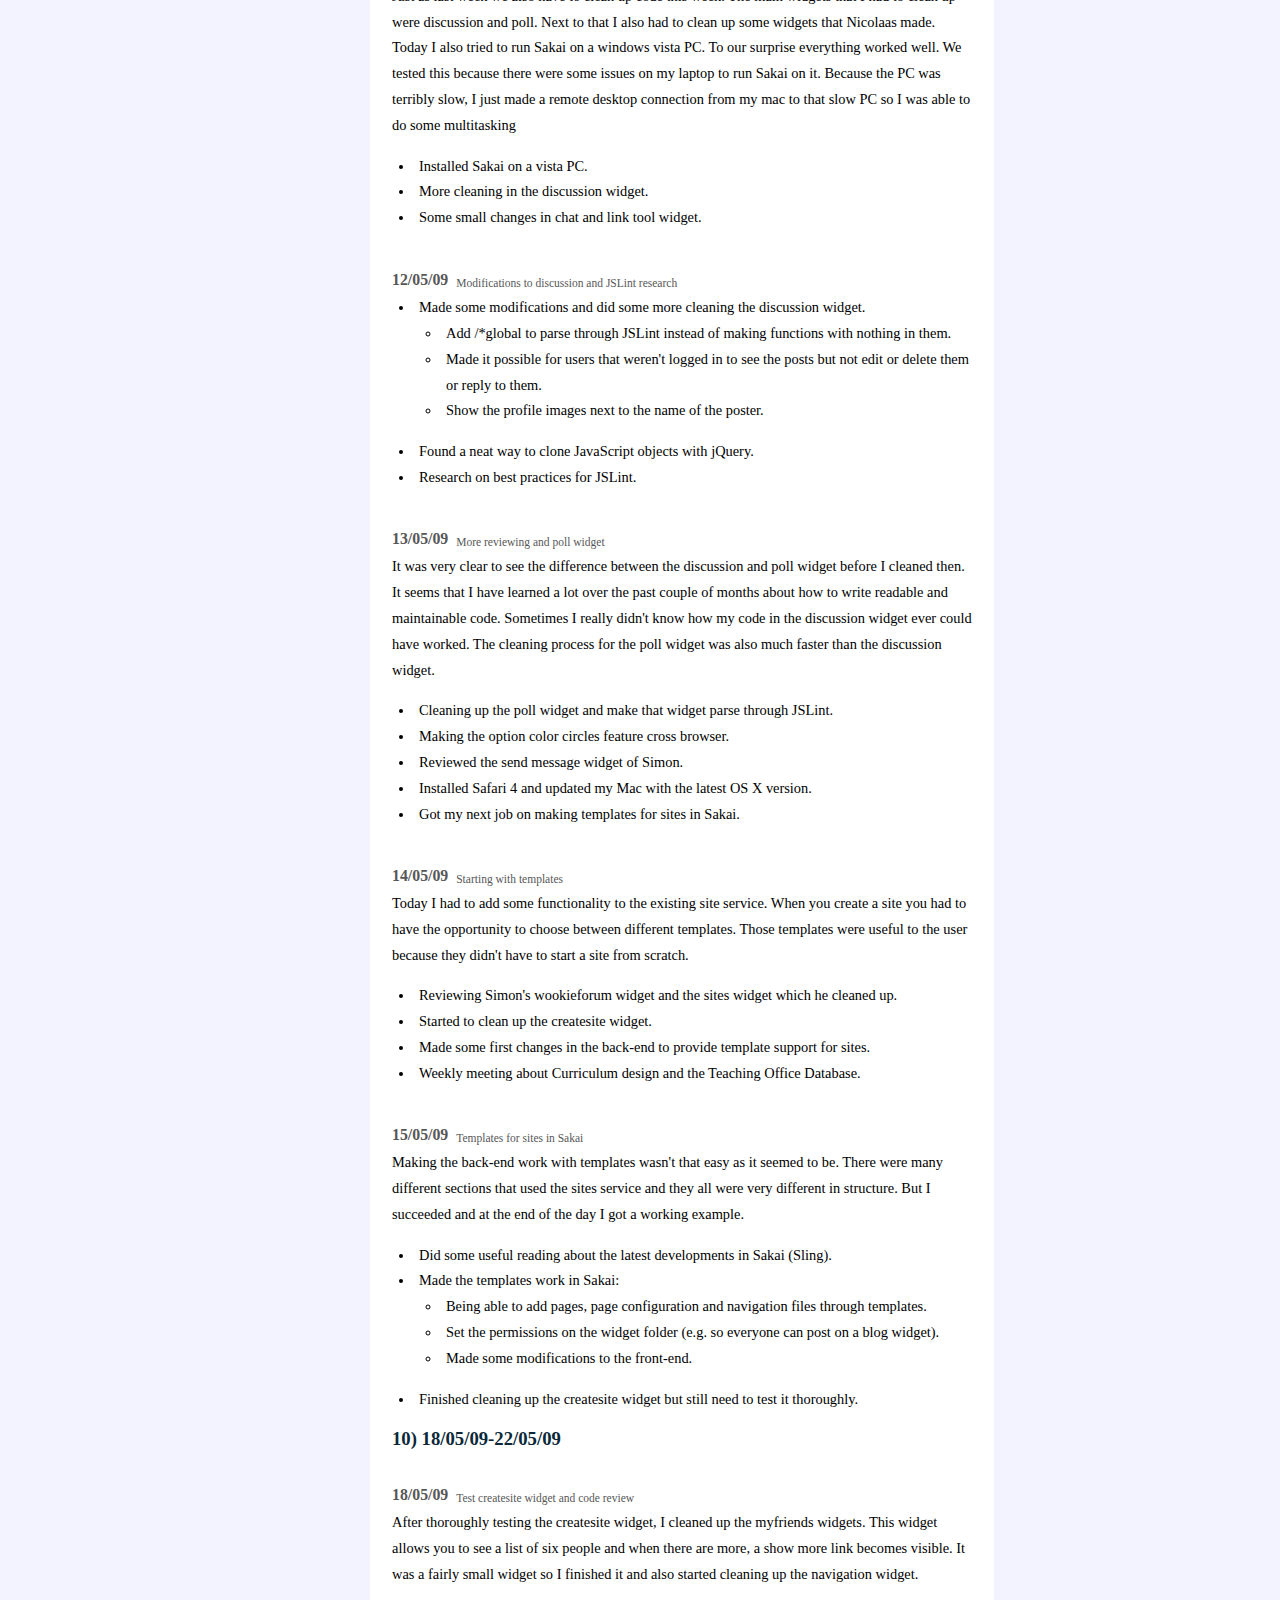
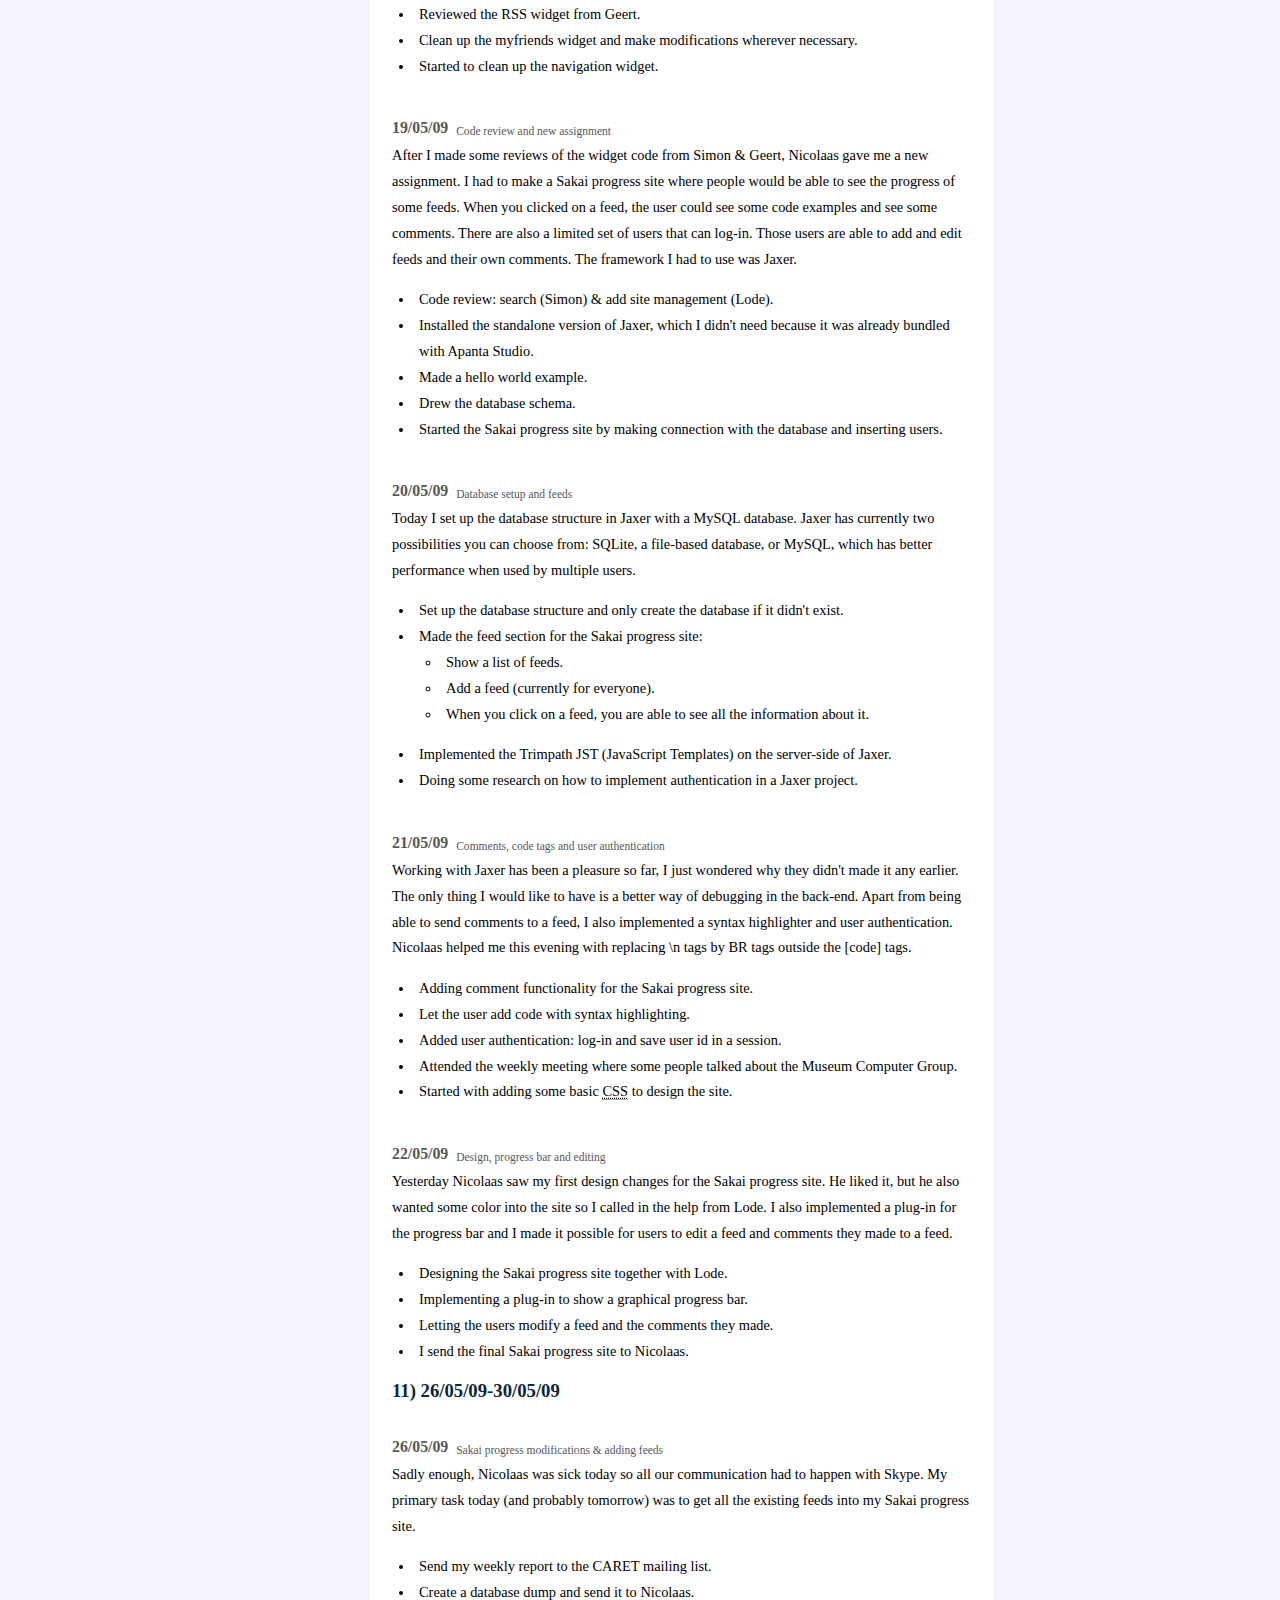
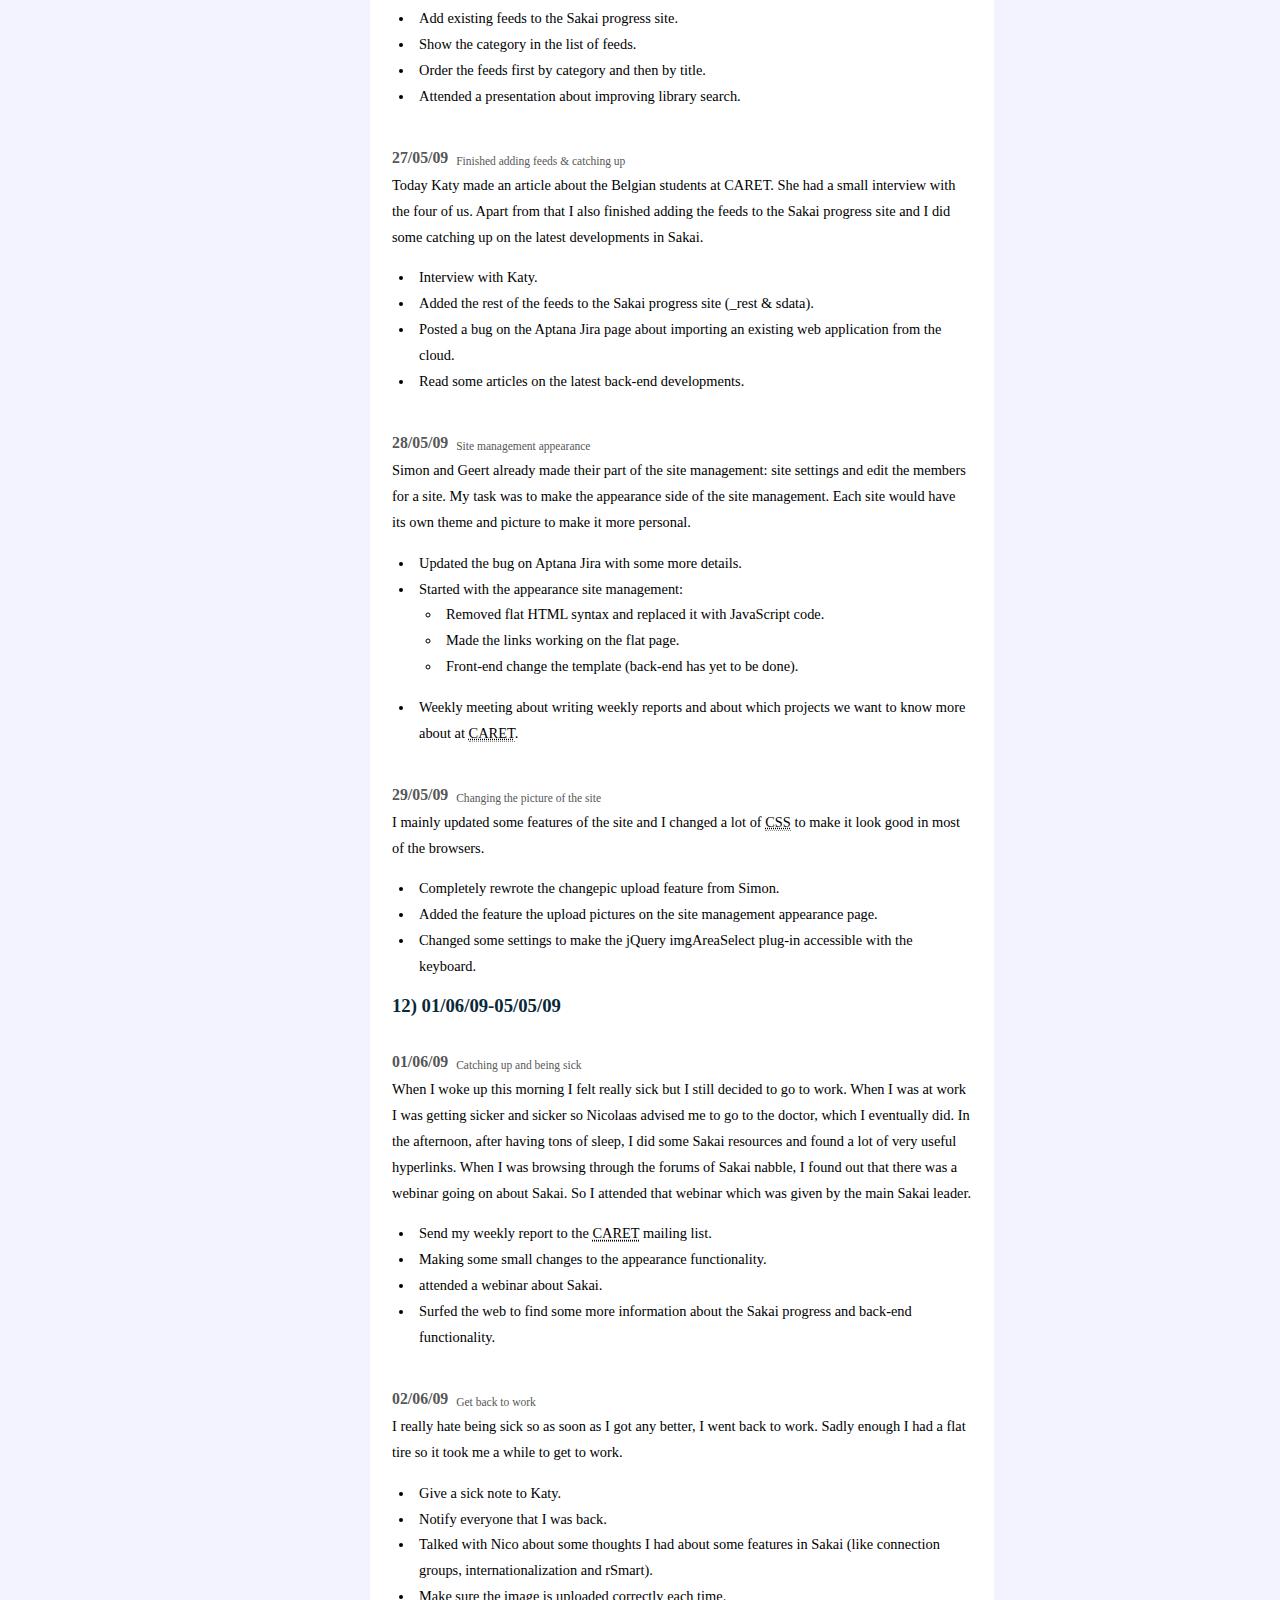
<file: caret-internship/reports.html>
<!DOCTYPE html PUBLIC "-//W3C//DTD XHTML 1.0 Strict//EN" "http://www.w3.org/TR/xhtml1/DTD/xhtml1-strict.dtd">
<html lang="nl" xml:lang="nl" xmlns="http://www.w3.org/1999/xhtml">
<head>
	<meta http-equiv="Content-Type" content="text/html; charset=utf-8" />
	<meta http-equiv="description" content="Information about the internship of Christian Vuerings at CARET." />
	<meta name="keywords" content="Christian Vuerings, intership, CARET, Cambridge" />
	
	<link type="text/css" rel="stylesheet" href="css/main.css" media="screen" />

	<title>Christian Vuerings // reports</title>
</head>
<body>
	<div id="header">
		<h1><span>Christian Vuerings</span></h1>
	</div>
	<div id="wrapper">
		<div id="menu">
			<ul>
				<li><a href="index.html">Portfolio</a></li>
				<li class="active"><a href="reports.html">Weekly reports</a></li>
				<li><a href="links.html">Links</a></li>
				<li><a href="contact.html">Contact</a></li>
			</ul>
		</div>
		<div id="content">
			<h2 id="week1">1) 02/03/09-06/03/09</h2>
			<div>
				<h3>02/03/09</h3><span class="titleinfo">Introduction to <abbr title="Centre for Applied Research in Educational Technologies">CARET</abbr> and Sakai</span>
				<p>When we arrived at <abbr title="Centre for Applied Research in Educational Technologies">CARET</abbr> we got a short tour around the office by Katy and Stephanie. They showed us where we would work and which computers we will be using during our stay. When the tour was finished, we wrote an introduction letter that we hang in the kitchen so everyone at <abbr title="Centre for Applied Research in Educational Technologies">CARET</abbr> would be able to read it.</p>
				<p>When we finished our letter, Nicolaas gave us an introduction to <a href="http://sakaiproject.org/portal">Sakai</a>, an open-source learning environment. It's a set of software tools that help instructors, researchers and students to collaborate online. It is runs <a href="http://tomcat.apache.org/">Apache Tomcat</a> that provides a Java HTTP web server environment for Java. On the front-end they mainly use <a href="http://jquery.com/">jQuery</a>, probably the best JavaScript library in the world that communicates through <abbr title="Representational State Transfer">REST</abbr> services with the back-end.</p>
				<p>At the end, Nicolaas explained our first assignment. We had to develop a discussion widget that could be added on a page on Sakai. To make that widget, we had to use different kinds of technologies like <abbr title="Asynchronous JavaScript and XML">Ajax</abbr> and <abbr title="Content Repository API">JCR</abbr>, which is a type of Object Database tailored to the storage, searching, and retrieval of hierarchical data.</p>
				<p>Afterwards we got started by installing Sakai on our computers. You can <a href="content/020309_Sakai_running.rtf">download</a> an adjusted version of the <a href="http://groups.google.com/group/sakai-kernel/web/k2-quick-start">Quick Start guide</a>.</p>
				<h3>03/03/09</h3><span class="titleinfo">Getting started</span>
				<p>We installed <a href="http://www.aptana.com/">Aptana Studio</a>, an IDE for the development of web applications. We use this program to write our JavaScript. The biggest benefit is the support for JavaScript libraries like jQuery and prototype.</p>
				<ul>
					<li>Implemented a hello world from Belgium widget into Sakai.</li>
					<li>We made our first post (only with a subject and message) on a page in Sakai.</li>
					<li>We received our Hermes and Raven account so we have access to our e-mail.</li>
				</ul>
				<h3>04/03/09</h3><span class="titleinfo"><abbr title="JavaScript Object Notation">JSON</abbr> and Trimpath JST</span>
				<ul>
					<li>Implementing <abbr title="JavaScript Object Notation">JSON</abbr> into our JavaScript and rendering our pages with <a href="http://code.google.com/p/trimpath/wiki/JavaScriptTemplates">Trimpath JavaScript Templates</a>.</li>
					<li>Adding functionality to our posts: deleting and replying.</li>
				</ul>
				<h3>05/03/09</h3><span class="titleinfo">Clean up code</span>
				<p>Today we got a review from Nicolaas about the code we have written so far.</p>
				<ul>
					<li>Being able to run Sakai on a Windows PC by installing the JDK 1.5 instead of the 1.6</li>
					<li>Cleaning up our code: no in-line <abbr title="Cascading Style Sheets">CSS</abbr>, first use hide() than show() to avoid flickering and removing prototypes.</li>
					<li>We made an introduction of ourselves during the weekly meeting.</li>
				</ul>
				<h3>06/03/09</h3><span class="titleinfo">Design and more cleaning up</span>
				<p></p>
				<ul>
					<li>Cleaning up the code: removing in-line JavaScript and hard coded English words in our JavaScript.</li>
					<li>Using 1 Trimpath template for our posts instead of two (first post vs. replies) that were nearly identical.</li>
					<li>Implementing the widget into the new design and adding <abbr title="Cascading Style Sheets">CSS</abbr>.</li>
					<li>Fixed the issue that you were able to click the edit button twice.</li>
				</ul>
			</div>
			<h2 id="week2">2) 09/03/09-13/03/09</h2>
			<div>
				<h3>09/03/09</h3><span class="titleinfo"><abbr title="Internationalization">I18N</abbr> and contributed patch</span>
				<p>Today was the first day of Geert, another Belgian student. In the morning Nicolaas had a meeting with me and Geert where he told me to explain to Geert how Sakai works and how to get everything up and running. Next to that I also had to implement some modifications.</p>
				<ul>
					<li>Removed names out of the JavaScript file so internationalization was possible.</li>
					<li>Added multi line to replies.</li>
					<li>When replying, add 'RE:' to the subject.</li>
					<li>Remove hide all and show all when the post has no replies.</li>
				</ul>
				<h3>10/03/09</h3><span class="titleinfo">Comments with indentation</span>
				<p>I had to totally convert our 1 post and some replies to 1 post and replies where it was possible for the user to reply to other replies. This was a tough job to do because I had to change almost all of the code.</p>
				<ul>
					<li>Add a link to the profile page of a user that posted.</li>
					<li>Making it possible to have a reply on a reply.</li>
				</ul>
				<h3>11/03/09</h3><span class="titleinfo">Deleting comments in the new system</span>
				<ul>
					<li>Replacing the id's of the div _ separated instead of point separated.</li>
					<li>Being able to delete replies in the new system (with indentation).</li>
				</ul>
				<h3>12/03/09</h3><span class="titleinfo">Introduction to poll widget</span>
				<p>Nicolaas introduced me this morning to the poll widget and gave me the complete designs. Before I started with programming I first noted all my questions and remarks on a paper. This was an opposite approach than my first programming assignment, but seemed to be the better one. One example is that on the design the headers of the dialog box were adjustable, but in fact that was not (yet) possible. So I discussed this issue with Oscar, the lead designer of the poll widget.</p>
				<ul>
					<li>Making it possible to edit a reply inside the new system.</li>
					<li>Getting the designs of the poll widget from Nicolaas.</li>
					<li>Going over some issues and remarks about the widget with Nicolaas and Oscar.</li>
				</ul>
				<h3>13/03/09</h3><span class="titleinfo">Designing the poll widget and finishing the discussion widget</span>
				<p>At 4pm we had a meeting with John, the <abbr title="chief executive officer">CEO</abbr> of <abbr title="Centre for Applied Research in Educational Technologies">CARET</abbr>. He seemed quite happy about our progress but he especially liked the woogie widget and picture resizing things from Simon.<br />At 5pm Nicolaas asked me to add "edited by" to the discussion widget. Which I finished around 8pm in the evening.</p>
				<ul>
					<li>Designing the first screen of the poll widget in <abbr title="Cascading Style Sheets">CSS</abbr> and <abbr title="Extensible Hypertext Markup Language">XHTML</abbr>.</li>
					<li>Adding functionality to the first screen:
						<ul>
							<li>Loading everything with a <abbr title="JavaScript Object Notation">JSON</abbr> object and JST templates into the XHTML page with jQuery.</li>
							<li>Adding the "Add new option" and the remove option to the first page.</li>
							<li>Customizing the jQuery datepicker theme for our design.</li>
							<li>Being able to choose between the different Poll types.</li>
							<li>Making a customized drop down for the hours and minutes.</li>
						</ul>
					</li>
					<li>Add "edited by" to the discussion widget.</li>
				</ul>
			</div>
			<h2 id="week3">3) 16/03/09-20/03/09</h2>
			<div>
				<h3>16/03/09</h3><span class="titleinfo">Generate pie chart + introduction to survey.</span>
				<p>My goal of the day was to find a useful program or service to generate different kinds of charts. Eventually we had to choose between plotkit and the google chart api. We choose the latter for different reasons. The main reason is that it doesn't use much resources. Plotkit needed the MochiKit, a JavaScript library and excanvas.js, a tool from google to make canvas work in Internet Explorer 6.<br />Today I also was introduced to 2 Germans from Ostrakon. The product we had to work with was Indicate2, an online survey tool.</p>
				<ul>
					<li>Making a general function to save input text fields, check boxes, radio buttons and text areas.</li>
					<li>Being able to generate a pie chart.</li>
					<li>Introduction to indicate 2.</li>
					<li>Writing the first lines of code for the survey poll.</li>
				</ul>
				<h3>17/03/09</h3><span class="titleinfo">Finishing the survey widget (version 1)</span>
				<p>I had to finish the survey widget as fast as possible so we would be able to give a little showcase to Nicolaas, Ian and John. Afterwards we had a meeting from 2pm till around 3pm about the future of Indicate2 and <abbr title="Centre for Applied Research in Educational Technologies">CARET</abbr>. It was very instructive to learn more about the internet infrastructure of <abbr title="Centre for Applied Research in Educational Technologies">CARET</abbr> and the different approaches to have a faster communication between Indicate2 and Sakai.</p>
				<ul>
					<li>Finish the survey widget.</li>
					<li>Meeting with the 2 people from Ostrakon, Nicolaas, Ian and John.</li>
					<li>Updating some design issues from the poll widget.</li>
				</ul>
				<h3>18/03/09</h3><span class="titleinfo">Modifications to poll widget and survey widget (version 2)</span>
				<p>Yesterday it was already possible for us to have a communication between Sakai and Indicate2. But we had a major problem with it: speed. It took at least 2 seconds, sometimes up to 4, for each request to the server. It had to be faster, so the shortest solution was to install their php server on my Mac. The difference in speed was extreme: now it took only about 40 milliseconds to make a request.</p>
				<ul>
					<li>Making the advanced settings not visible as default.</li>
					<li>Install MAMP, a software bundle for Mac with Apache, Mysql and PHP included.</li>
					<li>Changing several settings in the survey widgets like the url and some querystrings.</li>
					<li>Little showcase to John and Nicolaas with the improved speed.</li>
					<li>Asking Guy to set up an svn to upload all my folders and files:
						<ul>
							<li>Rest - Contains all the rest/soap services.</li>
							<li>Sakai - The survey widget, an example of how it can be implemented in Sakai.</li>
							<li>Proxy - Contains the proxy server that is needed between Sakai and the rest service (from Simon).</li>
						</ul>
					</li>
				</ul>
				<h3>19/03/09</h3><span class="titleinfo">Improving the poll widget and meeting</span>
				<p>During our weekly meeting we learned that we normally would be working on the next version on Camtools and that CARET has been chosen for some projects by the Google summer of code.<br />Together with Oscar we discussed the design of the poll widget.</p>
				<ul>
					<li>Being able to add the widget and vote.</li>
					<li>Select the good polltype when it is chosen.</li>
					<li>Finishing the text view.</li>
					<li>Disable the possibility to adjust input dates, hours and minutes (readonly = true) - Nicolaas.</li>
					<li>Made some design modifications to the widget.</li>
				</ul>
				<h3>20/03/09</h3><span class="titleinfo">Adding features to poll and getting started with Java</span>
				<p>In the afternoon Simon helped me to install Eclipse, and <abbr title="Integrated development environment">IDE</abbr> for Java development and the Maven integration for Eclipse. Next to that he also explained me the structure of the Sakai back end. During the day, I added several features to the poll widget.</p>
				<ul>
					<li>Install eclipse and import the Sakai project.</li>
					<li>Make the start date and stop date work in the poll widget.</li>
					<li>If you press enter in the last option field, automatically add an extra field.</li>
					<li>Being able to edit a vote and make sure the users can not see the chart view if that option is chosen.</li>
					<li>Small talk with Nicolaas about future projects.</li>
				</ul>
			</div>
			<h2 id="week4">4) 23/03/09-27/03/09</h2>
			<div>
				<h3>23/03/09</h3><span class="titleinfo">Finish poll and beginning with import contacts.</span>
				<ul>
					<li>Adding placeholder function to poll widget.</li>
					<li>Add existing item: poll.</li>
					<li>Send weekly reports to <abbr title="Centre for Applied Research in Educational Technologies">CARET</abbr> tech mailing list.</li>
					<li>Research on authentication for google mail.</li>
				</ul>
				<h3>24/03/09</h3><span class="titleinfo">Import contacts: google mail</span>
				<p>Today I tried to import all the emails from a google mail user. Everything worked fine on a non-Sakai website, but it didn't work when I tried to implement it as a Sakai dashboard widget. The main problem was that I didn't have any control of the sequence in which the JavaScript files were loaded.</p>
				<ul>
					<li>Testing out the different possibilities for authentication with google mail.</li>
					<li>Make a working example on how to import google contacts.</li>
				</ul>
				<h3>25/03/09</h3><span class="titleinfo">Import contacts: Windows Live Mail and twitter status.</span>
				<p>I had the same issue as yesterday when I made an example on how to import contacts from Windows Live Mail. So Nicolaas allowed me to make a separate page which will take care of importing contacts in general. Next to that I also made a twitter dashboard widget that was able update the status of Sakai with the latest status from twitter.</p>
				<ul>
					<li>Making a fully working example on importing contacts from Windows Live mail.</li>
					<li>Starting with a twitter widget: synchronizing the Sakai and twitter status (one way).</li>
				</ul>
				<h3>26/03/09</h3><span class="titleinfo">Finish twitter widget and jsUnit.</span>
				<p>Next to finishing the twitter widget, making it bidirectional and updating the <abbr title="Cascading Style Sheets">CSS</abbr>, I also had to write some tests in jsUnit. A Unit Testing framework for JavaScript.</p>
				<ul>
					<li>Finishing the twitter widget.</li>
					<li>Writing some jsUnit tests.</li>
					<li>Making some design modifications to the poll widget.</li>
					<li>Weekly meeting.</li>
				</ul>
				<h3>27/03/09</h3><span class="titleinfo">JqUnit and integrating Windows Live Contacts.</span>
				<p>Yesterday I used jsUnit but Antranig, someone at work told us to use jqUnit instead. It can do exactly the same as jsUnit but it adds some extra features.</p>
				<ul>
					<li>Writing jqUnit tests and send those and my JavaScript files to Aaron.</li>
					<li>Integrating Windows Live Contacts.</li>
				</ul>
			</div>
			<h2 id="week5">5) 14/04/09-17/04/09</h2>
			<div>
				<h3>14/04/09</h3><span class="titleinfo">JSLint</span>
				<p>Today Aaron told me more about JSLint, a JavaScript program that looks for problems in other JavaScript programs. Which is very handy, but it took me a while until I made every JavaScript file I made pass through JSLint.</p>
				<ul>
					<li>Getting all the JavaScript files I made so far pass through JSLint:
						<ul>
							<li>Poll widget</li>
							<li>Discussion widget</li>
							<li>Twitter widget</li>
						</ul>
					</li>
					<li>Making some modifications to the twitter widget.</li>
				</ul>
				<h3>15/04/09</h3><span class="titleinfo">Windows Live Contact API and Sakai Confluence</span>
				<p>Nicolaas and I decided I should try out the Windows Live Contact API instead of the 
Windows Live Contacts Control. The main issue I had with that control is that the user had to select each friend he/she wanted to add to his Sakai contacts separately. Although I tried really hard, I didn't manage to get it working. The last problem I had with it is that I didn't receive a token from the Windows Live services.</p>
				<ul>
					<li>Learning how to work with vi/vim.</li>
					<li>Posting a best practices on Sakai confluence:
						<ul>
							<li>Trimpath JST</li>
							<li>Hide the container tag</li>
						</ul>
					</li>
					<li>Trying to let the Windows Live Contact API work inside Sakai:
						<ul>
							<li>Bypassing the Windows Live security by modifying the hosts file.</li>
							<li>Converting the Windows Live Contacts Service to Java 5 (from Java 6).</li>
						</ul>
					</li>
				</ul>
				<h3>16/04/09</h3><span class="titleinfo">Import contacts: google mail</span>
				<p>Too bad yesterday didn't turn out well for me since I didn't manage to get the Windows Live Contact API working inside Sakai. But today I got a fresh start with working on the import contacts from google mail.</p>
				<ul>
					<li>Working on the google mail widget:
						<ul>
							<li>Letting the google mail contacts api work with Sakai by using an iframe.</li>
							<li>Bypassing the maximum length of a querystring by using multiple GET requests.</li>
						</ul>
					</li>
					<li>Weekly team meeting where we got an assignment to tell more about our trip next week.</li>
				</ul>
				<h3>17/04/09</h3><span class="titleinfo">Introduction to chat</span>
				<p>Nicolaas told me a bit more about my next assignment: writing the back-end for the chat functionality inside Sakai. Next to that I also helped Lode with installing Sakai and writing his first widget. Antranig, a JavaScript expert, told me about the live() function in the latest version of jQuery.</p>
				<ul>
					<li>Helping Lode with Sakai installation and hello world widgets.</li>
					<li>Writing an article about JSLint on confluence.</li>
					<li>Testing the speed of bind() vs. live() for a widget.</li>
					<li>Fixing a bug inside the poll widget.</li>
					<li>Doing some research on how the back-end of Sakai (java) works.</li>
				</ul>
			</div>
			<h2 id="week6">6) 20/04/09-24/04/09</h2>
			<div>
				<h3>20/04/09</h3><span class="titleinfo">Confluence &amp; chat concept</span>
				<p>Next to writing two sections on confluence, I also started to write some back-end code that the chat widget had to use. Especially the presence service, which had to be able to let the server know that the user was still online and to get the friends of a user, needed some modifications</p>
				<ul>
					<li>Writing two articles on confluence:
						<ul>
							<li>live() vs bind() in jQuery</li>
							<li>JSDocs</li>
						</ul>
					</li>
					<li>Start with modifying the presence service.</li>
				</ul>
				<h3>21/04/09</h3><span class="titleinfo">Finish presence service</span>
				<p>Today I finished the presence service and made a script that everyone of the team could use if we were developing Sakai kernelrest services. The script made the build cycle much shorter and automated every step.</p>
				<ul>
					<li>Finished the presence service.</li>
					<li>Made a script called buildsakai.sh.</li>
				</ul>
				<h3>22/04/09</h3><span class="titleinfo">Chat front-end</span>
				<p>Apart from the back-end, the front-end also needed to have some changes. The code that already was written for the chat widget was awful. It was unreadable, badly documented and a lot of functionality in one method.</p>
				<ul>
					<li>Modifying the front end:
						<ul>
							<li>Being able to send a message.</li>
							<li>Only show the friends that are accepted (not pending/blocked).</li>
							<li>Make sure that if the container with all the friends auto adjusts.</li>
							<li>When the user's name or status is too long, show three dots (&hellip;).</li>
							<li>Fixed a small bug: when the friends window reloaded you first saw the alt text.</li>
						</ul>
					</li>
				</ul>
				<h3>23/04/09</h3><span class="titleinfo">Team meeting &amp; more front-end</span>
				<p>I worked together with Simon to make sure I was able to only get the chat messages from a certain user that was sent from or to the current user. Next to that we also gave a small presentation about our trip to San Francisco</p>
				<ul>
					<li>Talked with Simon about the functionality for the chat messages.</li>
					<li>Being able to get the messages that the current user has sent.</li>
					<li>Posted two bugs on JIRA:
						<ul>
							<li>Tab accessibility issue: no focus on links or buttons.</li>
							<li>Design breaks for long names in My Contacts section on the dashboard page.</li>
						</ul>
					</li>
					<li>Made the <abbr title="Cascading Style Sheets">CSS</abbr> design for a chat window.</li>
					<li>Giving a presentation with Simon about our trip to San Francisco.</li>
				</ul>
				<h3>24/04/09</h3><span class="titleinfo">Chat widget and chat status</span>
				<ul>
					<li>Added some <abbr title="Cascading Style Sheets">CSS</abbr> for the chat window.</li>
					<li>Being able to see one message at a time.</li>
					<li>Make a menu to update the chatstatus: online/busy or offline.</li>
					<li>Learned how to work with svn diff.</li>
				</ul>
			</div>
			<h2 id="week7">7) 27/04/09-01/05/09</h2>
			<div>
				<h3>27/04/09</h3><span class="titleinfo">Chatstatus and chat back-end</span>
				<p>Today I had to throw away the code I wrote for the chatstatus back-end last Friday. There was an easier and faster way to update the chat status for a person. Apart from that I also wrote some back-end code for the chat widget. It won't be using the messages service from Simon anymore, but a service made especially for chat.</p>
				<ul>
					<li>Started to write the back-end code for the chat in Sakai:
						<ul>
							<li>Added an outboxhandler/listener that sends the chatmessages to the right users.</li>
							<li>Made adjustments in the kernel so the new outboxhandler is loaded.</li>
							<li>Changed the JCRMessagingService class.</li>
						</ul>
					</li>
					<li>Learned how the logging system inside Sakai works.</li>
					<li>Send some bugs on Sakai JIRA.</li>
				</ul>
				<h3>28/04/09</h3><span class="titleinfo">More back-end</span>
				<p>Step by step everything comes together. This Tuesday I also had a deadline, which I made just in time, where I had to be able to send messages from one user to the other.</p>
				<ul>
					<li>Got some help from Simon on how to properly put everything in a Map in Java.</li>
					<li>Make sure the read functionality works.</li>
					<li>Being able to send messages from one user to the other (without sending all the messages each time)</li>
				</ul>
				<h3>29/04/09</h3><span class="titleinfo">Finalizing back-end</span>
				<p>What at first seemed like a quite easy task was in fact much more difficult than I thought it would be. I had to open a chat window when the user had some unread messages. The hardest thing to do was to find out how they did it inside the old Sakai. It was very hard to debug because every 3 seconds, firefox had a freeze.</p>
				<ul>
					<li>Sort the messages by date.</li>
					<li>Make everything faster with using more XPATH than filtering inside Java.</li>
					<li>If the chat status of the current user updates, change it on whole the page.</li>
					<li>Open the chat message window if someone has new messages.</li>
					<li>Cleaned up some of the code inside chat.js.</li>
				</ul>
				<h3>30/04/09</h3><span class="titleinfo">Fixing issues</span>
				<p>Fixing issues seems boring but it actually is kind of a nice thing to do (at least if you are able to fix them fast). I spend a lot of time during the past days on writing code that was valid, easy to read and easy to maintain. Today I was able to find out why I did that.</p>
				<ul>
					<li>Make sure the flashing shows up nice.</li>
					<li>Send some updates to Nicolaas and Simon.</li>
					<li>Being able to send the chat status and profile pic with the messages.</li>
					<li>Fixed an issue together with Simon: the profile.json file was overwritten due to the patch service.</li>
					<li>Change the <abbr title="Cascading Style Sheets">CSS</abbr> and <abbr title="Extensible Hypertext Markup Language">XHTML</abbr> for the chat status menu.</li>
					<li>Weekly chat meeting with a very nice talk from Anne-Sophie, Tjhien and Oscar about their project (academic networking.</li>
				</ul>
				<h3>01/05/09</h3><span class="titleinfo">Some more front-end</span>
				<ul>
					<li>Got a side job from Aaron to make some modifications to a widget.</li>
					<li>Make sure that the status from other users also updates in their chat window.</li>
					<li>Discussed with Simon who will do which widget.</li>
				</ul>
			</div>
			<h2 id="week8">8) 05/05/09-08/05/09</h2>
			<div>
				<h3>05/05/09</h3><span class="titleinfo">Start to clean up and solve a bug</span>
				<p>This week we had to format and clean up our code in a certain way: the <abbr title="Cascading Style Sheets">CSS</abbr> selectors on top, writing the comments in the JavaScript documentation format and using a configuration file that contains all the <abbr title="Uniform Resource Locators">URLs</abbr> that we use in the widgets. Apart from that, all our <abbr title="Cascading Style Sheets">CSS</abbr> and <abbr title="Extensible Hypertext Markup Language">XHTML</abbr> had to be valid. There was also a general bug inside Sakai which I fixed. When you are changing your image, the image name was be undefined for a certain step in the process. So I added a check to see if it becomes undefined and then show the default smiley icon.</p>
				<ul>
					<li>Cleaning up chat.js:
						<ul>
							<li>Make everything pass through JSLint.</li>
							<li>Add some more comments.</li>
							<li>Combined and separated methods where necessary.</li>
						</ul>
					</li>
					<li>Fixed the undefined image bug.</li>
					<li>I send a bug on Sakai JIRA about not being able to click on changepic when the width of the window is less than 700 pixels wide.</li>
				</ul>
				<h3>06/05/09</h3><span class="titleinfo">Some more cleaning and modifications</span>
				<ul>
					<li>Cleaning up chat.js:
						<ul>
							<li>Removed most of the html out of the JavaScript file.</li>
							<li>Putting the <abbr title="Cascading Style Sheets">CSS</abbr> selectors in groups.</li>
							<li>Made some of the old functions (more) readable and sometimes faster.</li>
						</ul>
					</li>
					<li>Started with the Link Tool widget for Aaron.</li>
				</ul>
				<h3>07/05/09</h3><span class="titleinfo">Rewriting the Link Tool widget and adding functionality</span>
				<p>The Link Tool widget is in fact a renaming of a widget that Simon made: the remote content widget. In fact it has almost the same functionality, but I completely rewrote the javascript and html and made some modifications where necessary. The main functionality difference is the the addition of a querystring. So it is now possible to add some querystring key and values to your URL.</p>
				<ul>
					<li>Rewriting the Remote Content widget and name it Link Tool.</li>
					<li>Html modifications:
						<ul>
							<li>Put everything inside Trimpath JST so it is reusable.</li>
							<li>Changed the names of most of the id's and classes (so it is clear what they are).</li>
						</ul>
					</li>
					<li>JavaScript modifications:
						<ul>
							<li>Added more comments.</li>
							<li>Rewritten most of the functions so they work with Trimpath (makes them a lot smaller).</li>
							<li>Putted everything in organized groups.</li>
						</ul>
					</li>
					<li>Added license information to the files.</li>
					<li>Posted the final version to Nicolaas and Aaron.</li>
				</ul>
				<h3>08/05/09</h3><span class="titleinfo">Check wookiechat widget and improved chat.js</span>
				<p>Today Nicolaas ordered us to check each others code and give comments about them. Simon checked my chat widget and I checked his wookiechat widget. When we finished checking them, we adjusted the code from the other person (of course after asking him why he did it in such a way).</p>
				<ul>
					<li>Cleaned up the tangler widget.</li>
					<li>Checked the wookiechat widget from Simon and made some modifications.</li>
					<li>Simon checked the chat widget and added some comments.</li>
					<li>Made some changes myself to the chat widget (removed some old code that did twice the same thing).</li>
					<li>Started to clean up the discussion widget (removed most of the JSLint errors).</li>
				</ul>
			</div>
			<h2 id="week9">9) 11/05/09-15/05/09</h2>
			<div>
				<h3>11/05/09</h3><span class="titleinfo">Code review and being reviewed</span>
				<p>Just as last week we also have to clean up code this week. The main widgets that I had to clean up were discussion and poll. Next to that I also had to clean up some widgets that Nicolaas made. Today I also tried to run Sakai on a windows vista PC. To our surprise everything worked well. We tested this because there were some issues on my laptop to run Sakai on it. Because the PC was terribly slow, I just made a remote desktop connection from my mac to that slow PC so I was able to do some multitasking</p>
				<ul>
					<li>Installed Sakai on a vista PC.</li>
					<li>More cleaning in the discussion widget.</li>
					<li>Some small changes in chat and link tool widget.</li>
				</ul>
				<h3>12/05/09</h3><span class="titleinfo">Modifications to discussion and JSLint research</span>
				<ul>
					<li>Made some modifications and did some more cleaning the discussion widget.
						<ul>
							<li>Add /*global to parse through JSLint instead of making functions with nothing in them.</li>
							<li>Made it possible for users that weren't logged in to see the posts but not edit or delete them or reply to them.</li>
							<li>Show the profile images next to the name of the poster.</li>
						</ul>
					</li>
					<li>Found a neat way to clone JavaScript objects with jQuery.</li>
					<li>Research on best practices for JSLint.</li>
				</ul>
				<h3>13/05/09</h3><span class="titleinfo">More reviewing and poll widget</span>
				<p>It was very clear to see the difference between the discussion and poll widget before I cleaned then. It seems that I have learned a lot over the past couple of months about how to write readable and maintainable code. Sometimes I really didn't know how my code in the discussion widget ever could have worked. The cleaning process for the poll widget was also much faster than the discussion widget.</p>
				<ul>
					<li>Cleaning up the poll widget and make that widget parse through JSLint.</li>
					<li>Making the option color circles feature cross browser.</li>
					<li>Reviewed the send message widget of Simon.</li>
					<li>Installed Safari 4 and updated my Mac with the latest OS X version.</li>
					<li>Got my next job on making templates for sites in Sakai.</li>
				</ul>
				<h3>14/05/09</h3><span class="titleinfo">Starting with templates</span>
				<p>Today I had to add some functionality to the existing site service. When you create a site you had to have the opportunity to choose between different templates. Those templates were useful to the user because they didn't have to start a site from scratch.</p>
				<ul>
					<li>Reviewing Simon's wookieforum widget and the sites widget which he cleaned up.</li>
					<li>Started to clean up the createsite widget.</li>
					<li>Made some first changes in the back-end to provide template support for sites.</li>
					<li>Weekly meeting about Curriculum design and the Teaching Office Database.</li>
				</ul>
				<h3>15/05/09</h3><span class="titleinfo">Templates for sites in Sakai</span>
				<p>Making the back-end work with templates wasn't that easy as it seemed to be. There were many different sections that used the sites service and they all were very different in structure. But I succeeded and at the end of the day I got a working example.</p>
				<ul>
					<li>Did some useful reading about the latest developments in Sakai (Sling).</li>
					<li>Made the templates work in Sakai:
						<ul>
							<li>Being able to add pages, page configuration and navigation files through templates.</li>
							<li>Set the permissions on the widget folder (e.g. so everyone can post on a blog widget).</li>
							<li>Made some modifications to the front-end.</li>
						</ul>
					</li>
					<li>Finished cleaning up the createsite widget but still need to test it thoroughly.</li>
				</ul>
			</div>
			<h2 id="week10">10) 18/05/09-22/05/09</h2>
			<div>
				<h3>18/05/09</h3><span class="titleinfo">Test createsite widget and code review</span>
				<p>After thoroughly testing the createsite widget, I cleaned up the myfriends widgets. This widget allows you to see a list of six people and when there are more, a show more link becomes visible. It was a fairly small widget so I finished it and also started cleaning up the navigation widget.</p>
				<ul>
					<li>Reviewed the RSS widget from Geert.</li>
					<li>Clean up the myfriends widget and make modifications wherever necessary.</li>
					<li>Started to clean up the navigation widget.</li>
				</ul>
				<h3>19/05/09</h3><span class="titleinfo">Code review and new assignment</span>
				<p>After I made some reviews of the widget code from Simon &amp; Geert, Nicolaas gave me a new assignment. I had to make a Sakai progress site where people would be able to see the progress of some feeds. When you clicked on a feed, the user could see some code examples and see some comments. There are also a limited set of users that can log-in. Those users are able to add and edit feeds and their own comments. The framework I had to use was Jaxer.</p>
				<ul>
					<li>Code review: search (Simon) &amp; add site management (Lode).</li>
					<li>Installed the standalone version of Jaxer, which I didn't need because it was already bundled with Apanta Studio.</li>
					<li>Made a hello world example.</li>
					<li>Drew the database schema.</li>
					<li>Started the Sakai progress site by making connection with the database and inserting users.</li>
				</ul>
				<h3>20/05/09</h3><span class="titleinfo">Database setup and feeds</span>
				<p>Today I set up the database structure in Jaxer with a MySQL database. Jaxer has currently two possibilities you can choose from: SQLite, a file-based database, or MySQL, which has better performance when used by multiple users.</p>
				<ul>
			   		<li>Set up the database structure and only create the database if it didn't exist.</li>
					<li>Made the feed section for the Sakai progress site:
						<ul>
							<li>Show a list of feeds.</li>
							<li>Add a  feed (currently for everyone).</li>
							<li>When you click on a feed, you are able to see all the information about it.</li>
						</ul>
					</li>
					<li>Implemented the Trimpath JST (JavaScript Templates) on the server-side of Jaxer.</li>
					<li>Doing some research on how to implement authentication in a Jaxer project.</li>
				</ul>
				<h3>21/05/09</h3><span class="titleinfo">Comments, code tags and user authentication</span>
				<p>Working with Jaxer has been a pleasure so far, I just wondered why they didn't made it any earlier. The only thing I would like to have is a better way of debugging in the back-end. Apart from being able to send comments to a feed, I also implemented a syntax highlighter and user authentication. Nicolaas helped me this evening with replacing \n tags by BR tags outside the [code] tags.</p>
				<ul>
					<li>Adding comment functionality for the Sakai progress site.</li>
					<li>Let the user add code with syntax highlighting.</li>
					<li>Added user authentication: log-in and save user id in a session.</li>
					<li>Attended the weekly meeting where some people talked about the Museum Computer Group.</li>
					<li>Started with adding some basic <abbr title="Cascading Style Sheets">CSS</abbr> to design the site.</li>
				</ul>
				<h3>22/05/09</h3><span class="titleinfo">Design, progress bar and editing</span>
				<p>Yesterday Nicolaas saw my first design changes for the Sakai progress site. He liked it, but he also wanted some color into the site so I called in the help from Lode. I also implemented a plug-in for the progress bar and I made it possible for users to edit a feed and comments they made to a feed.</p>
				<ul>
					<li>Designing the Sakai progress site together with Lode.</li>
					<li>Implementing a plug-in to show a graphical progress bar.</li>
					<li>Letting the users modify a feed and the comments they made.</li>
					<li>I send the final Sakai progress site to Nicolaas.</li>
				</ul>
			</div>
			<h2 id="week11">11) 26/05/09-30/05/09</h2>
			<div>
				<h3>26/05/09</h3><span class="titleinfo">Sakai progress modifications &amp; adding feeds</span>
				<p>Sadly enough, Nicolaas was sick today so all our communication had to happen with Skype. My primary task today (and probably tomorrow) was to get all the existing feeds into my Sakai progress site.</p>
				<ul>
					<li>Send my weekly report to the CARET mailing list.</li>
					<li>Create a database dump and send it to Nicolaas.</li>
					<li>Add existing feeds to the Sakai progress site.</li>
					<li>Show the category in the list of feeds.</li>
					<li>Order the feeds first by category and then by title.</li>
					<li>Attended a presentation about improving library search.</li>
				</ul>
				<h3>27/05/09</h3><span class="titleinfo">Finished adding feeds &amp; catching up</span>
				<p>Today Katy made an article about the Belgian students at CARET. She had a small interview with the four of us. Apart from that I also finished adding the feeds to the Sakai progress site and I did some catching up on the latest developments in Sakai.</p>
				<ul>
					<li>Interview with Katy.</li>
					<li>Added the rest of the feeds to the Sakai progress site (_rest &amp; sdata).</li>
					<li>Posted a bug on the Aptana Jira page about importing an existing web application from the cloud.</li>
					<li>Read some articles on the latest back-end developments.</li>
				</ul>
				<h3>28/05/09</h3><span class="titleinfo">Site management appearance</span>
				<p>Simon and Geert already made their part of the site management: site settings and edit the members for a site. My task was to make the appearance side of the site management. Each site would have its own theme and picture to make it more personal.</p>
				<ul>
			   		<li>Updated the bug on Aptana Jira with some more details.</li>
					<li>Started with the appearance site management:
						<ul>
							<li>Removed flat HTML syntax and replaced it with JavaScript code.</li>
							<li>Made the links working on the flat page.</li>
							<li>Front-end change the template (back-end has yet to be done).</li>
						</ul>
					</li>
					<li>Weekly meeting about writing weekly reports and about which projects we want to know more about at <abbr title="Centre for Applied Research in Educational Technologies">CARET</abbr>.</li>
				</ul>
				<h3>29/05/09</h3><span class="titleinfo">Changing the picture of the site</span>
				<p>I mainly updated some features of the site and I changed a lot of <abbr title="Cascading Style Sheets">CSS</abbr> to make it look good in most of the browsers.</p>
				<ul>
					<li>Completely rewrote the changepic upload feature from Simon.</li>
					<li>Added the feature the upload pictures on the site management appearance page.</li>
					<li>Changed some settings to make the jQuery imgAreaSelect plug-in accessible with the keyboard.</li>
				</ul>
			</div>
			<h2 id="week12">12) 01/06/09-05/05/09</h2>
			<div>
				<h3>01/06/09</h3><span class="titleinfo">Catching up and being sick</span>
				<p>When I woke up this morning I felt really sick but I still decided to go to work. When I was at work I was getting sicker and sicker so Nicolaas advised me to go to the doctor, which I eventually did. In the afternoon, after having tons of sleep, I did some Sakai resources and found a lot of very useful hyperlinks. When I was browsing through the forums of Sakai nabble, I found out that there was a webinar going on about Sakai. So I attended that webinar which was given by the main Sakai leader.</p>
				<ul>
					<li>Send my weekly report to the <abbr title="Centre for Applied Research in Educational Technologies">CARET</abbr> mailing list.</li>
					<li>Making some small changes to the appearance functionality.</li>
					<li>attended a webinar about Sakai.</li>
					<li>Surfed the web to find some more information about the Sakai progress and back-end functionality.</li>
				</ul>
				<h3>02/06/09</h3><span class="titleinfo">Get back to work</span>
				<p>I really hate being sick so as soon as I got any better, I went back to work. Sadly enough I had a flat tire so it took me a while to get to work.</p>
				<ul>
					<li>Give a sick note to Katy.</li>
					<li>Notify everyone that I was back.</li>
					<li>Talked with Nico about some thoughts I had about some features in Sakai (like connection groups, internationalization and rSmart).</li>
					<li>Make sure the image is uploaded correctly each time.</li>
				</ul>
				<h3>03/06/09</h3><span class="titleinfo">Crop pictures and wrapping up</span>
				<p>Today I added the functionality to let the user crop the image and save that image as the site image. I also started to develop the skins feature to have a little preview off skin the user will add. Apart from those updates, I also changed some of the design of the pop-up to make it more accessible for the user.</p>
				<ul>
					<li>In the morning I had a talk with John about a job opportunity at <abbr title="Centre for Applied Research in Educational Technologies">CARET</abbr> next year.</li>
			   		<li>Let the user crop the site image.</li>
					<li>Started to develop the skins feature.</li>
					<li>Change some of the design in the pop-up.</li>
					<li>Fixed a bug (with Simon) in the proxy service that made it impossible to make a POST with HTTP basic authentication.</li>
					<li>Made some icons for the site widgets and send them to Nicolaas.</li>
				</ul>
				<h3>04/06/09</h3><span class="titleinfo">Finishing the site appearance feature</span>
				<p>I finished the complete site appearance management page today. It was actually not that easy because I had to make all the old functionality still work and the hardest part was do dynamically load the theme.</p>
				<ul>
					<li>Talked with Nicolaas on how he manages his taxes in Belgium while working in the UK.</li>
					<li>Posted a question on stackoverflow about the necessity to add quotes to a <abbr title="JavaScript Object Notation">JSON</abbr> name.</li>
					<li>Got a very nice tip on how to check for valid <abbr title="JavaScript Object Notation">JSON</abbr> syntax (JSONLint).</li>
					<li>Together with Nicolaas, I succeeded to make the themes work for every site.</li>
					<li>Weekly meeting about camtools and academic networking in general.</li>
					<li>A little chat with Nico about my next tasks: making a WordPress site, cleaning up widgets after review and making a Cambridge university skin for Sakai.</li>
				</ul>
				<h3>05/06/09</h3><span class="titleinfo">Finish the skin and start with the WordPress blog</span>
				<p>Making the skin for the Sakai site was actually not that hard, so I finished that first. Afterwards I had a talk with Harriet about a site she wanted to have for Curriculum Design. Now they already had a blog, but they wanted a site. They wanted the same template as the <abbr title="Centre for Applied Research in Educational Technologies">CARET</abbr> website so I talked with Dan about how he did certain things (like the boxes on the site). Afterwards he sent me the entire website and gave me editor rights to the current site.</p>
				<ul>
					<li>Finish the Cambridge University skin for Sakai and send it to Nico.</li>
					<li>Made an additional icon for the JCLR widget.</li>
					<li>Talk with Harriet about the site she wants for Curriculum Design.</li>
					<li>Set up WordPress and implement the old blog in the new design.</li>
					<li>Start to make site structure for the new WordPress site.</li>
				</ul>
			</div>
			<h2 id="week13">13) 08/06/09-12/05/09</h2>
			<div>
				<h3>08/06/09</h3><span class="titleinfo">Development of the Curriculum Design site</span>
				<p>The main thing I did today was working on the site for Curriculum Design. The template that Dan send me was in fact not that useful. It wasn't a generic template, it was a template that would only work with the current <abbr title="Centre for Applied Research in Educational Technologies">CARET</abbr> website. The only thing I got from it where the CSS styles, the footer template and the header template. As someone who already developed some websites, I discussed some of the changes I would like to make to the designs I got from Harriet. And in the afternoon, she told me they wanted to change the name of the site, but they didn't come up with a useful name yet.</p>
				<ul>
					<li>Send my weekly report to the <abbr title="Centre for Applied Research in Educational Technologies">CARET</abbr> mailing list.</li>
					<li>Made a lot of modifications to the existing template to make it work with the current site.</li>
					<li>Add the CSS and made some changes to it (to make it more consistent and cross-browser).</li>
					<li>Made most of the pages:
						<ul>
							<li>About the team: added the two pictures and the content.</li>
							<li>Project blog: implemented the old blog and changed CSS.</li>
							<li>Keep updated: added the content and searched for Twitter WordPress plug-ins.</li>
						</ul>
					</li>
					<li>Discussed the changes I wanted to make with Harriet:
				  		<ul>
							<li>Remove the home link to have more place for the top links.</li>
							<li>Shorten the names for the top menu.</li>
							<li>Add a logo to the bottom of the page. (I found out that Katy was working on that)</li>
							<li>Asked her to add an excerpt to each post she would post on the blog.</li>
						</ul>
					</li>
				</ul>
				<h3>09/06/09</h3><span class="titleinfo">Finish the site and start hosting</span>
				<p>Harriet told me she wanted to have the site by Thursday so she could show it to all the people that came to <abbr title="Centre for Applied Research in Educational Technologies">CARET</abbr> on that day. I really wanted to have all the back-end and front-end development done by today so I could start with the hosting tomorrow. In the afternoon I spoke with Sultan and she promised me the site would be online by five pm today. But she had some problems with the firewall so she was not able to do that. At the end of the day I gave a little preview to Amyas and Harriet. They still wanted some modifications and I finished those at the end of the day.</p>
				<ul>
					<li>Clean up some of the code I wrote yesterday and added some documentation.</li>
					<li>Made the links that were external such as search, accessibility and privacy work on the website (from the University of Cambridge).</li>
					<li>Add the following pages:
						<ul>
							<li>Find out more: added the content and the special boxes.</li>
							<li>Home page: Added the contribute ideas part and the excerpt from the latest blog post.</li>
							<li>Project reports: added the temporary content.</li>
						</ul>
					</li>
					<li>Apart from adding new pages, I also made the Twitter feed work. Lode helped me to design the Twitter box.</li>
					<li>Asked Sultan to help me to deploy the site online.</li>
					<li>Made some modifications that Harriet and Amyas wanted:
						<ul>
							<li>Change the text align on the Find Out More page from justify to left.</li>
							<li>Added archives and categories to the Project Blog.</li>
							<li>Linked the contribute your ideas to the Get Involved page.</li>
							<li>Added <abbr title="Centre for Applied Research in Educational Technologies">CARET</abbr> to the breadcrumb.</li>
						</ul>
					</li>
					<li>Watched the Sakai webinar.</li>
				</ul>
				<h3>10/06/09</h3><span class="titleinfo">Deploy the Course Tools site</span>
				<p>This morning I received an email from Amyas in which he mentioned the new name of the website: Course Tools. So I first changed the name everywhere on the site and afterwards I asked Sultan again to deploy my site online. She reassured me that the site would be online by the end of the day. We had a lot of difficulties, but in the end we succeeded.</p>
				<ul>
					<li>Changed the original name which was Curriculum Design to the new name: Course Tools.</li>
			   		<li>Had several talks with Sultan about the deployment of the site:
						<ul>
							<li>Log in information for the MySQL database.</li>
							<li>Get SSH access to the root of the website.</li>
							<li>Make PHP work on Apache and enable the mod_rewrite module.</li>
						</ul>
					</li>
					<li>As soon as I got access to the database and the place where the website was hosted, I uploaded the WordPress site.</li>
					<li>Learned how to secure copy files to an external host.</li>
					<li>Made a backup of everything I deployed online.</li>
					<li>Got a fast introduction on the next project I would be working on: Wasp.</li>
				</ul>
				<h3>11/06/09</h3><span class="titleinfo">Achieved deadline and make widgets modifications</span>
				<p>Harriet and Amyas where very pleased that I made the deadline and in the morning I added them to the site as WordPress users. During the day I made a lot of modifications to the widgets.</p>
				<ul>
					<li>Added Harriet and Amyas to the WordPress site.</li>
					<li>Made a lot of modifications to the add contacts, discussion, create site and chat widget.</li>
					<li>For the chat widget I also made some changes that weren't in the document. The hardest thing I did was only render the friends template if there was anything changed. The reason I did this was because of performance issues.</li>
				</ul>
				<h3>12/06/09</h3><span class="titleinfo">Widget modifications</span>
				<p>Nicolaas sent me a code review two weeks ago that he and Oszkar made. Today I made all the modifications that were in that review and I started the wasp project by doing some research.</p>
				<ul>
					<li>Reformatted all the CSS for the widgets.</li>
					<li>Made modifications to several widgets:
						<ul>
							<li>link tool</li>
							<li>navigation</li>
							<li>my friends</li>
							<li>my profile</li>
							<li>poll</li>
							<li>remote content</li>
							<li>sites</li>
							<li>tangler</li>
						</ul>
					</li>
					<li>Sent all the modifications as a patch to Nicolaas and ask him to commit it.</li>
					<li>Started with the development of the wasp project by doing some research.</li>
				</ul>
			</div>
            <h2 id="week14">14) 15/06/09-19/05/09</h2>
			<div>
				<h3>15/06/09</h3><span class="titleinfo">WASP project</span>
				<p>The last week of my internship started and it has been great so far. With the starting of my last week, I had to make a project from scratch. The project is called WASP, which stands for 	 Writing Acceptable Scientific Papers. I use PHP as the main programming language and I have to use the TinyMCE JavaScript editor.</p>
				<ul>
					<li>Send my weekly report to the <abbr title="Centre for Applied Research in Educational Technologies">CARET</abbr> mailing list.</li>
					<li>Made the MySQL database and inserted the data.</li>
					<li>Showed a list of papers on the front page.</li>
					<li>On the paper page you are able to see the content from the XML and navigate through the pages of the paper.</li>
					<li>Made some modifications to the XML and the database after I discussed them with Nicolaas.</li>
				</ul>
			</div>
		</div>
	</div>
</body>
</html>
</file>
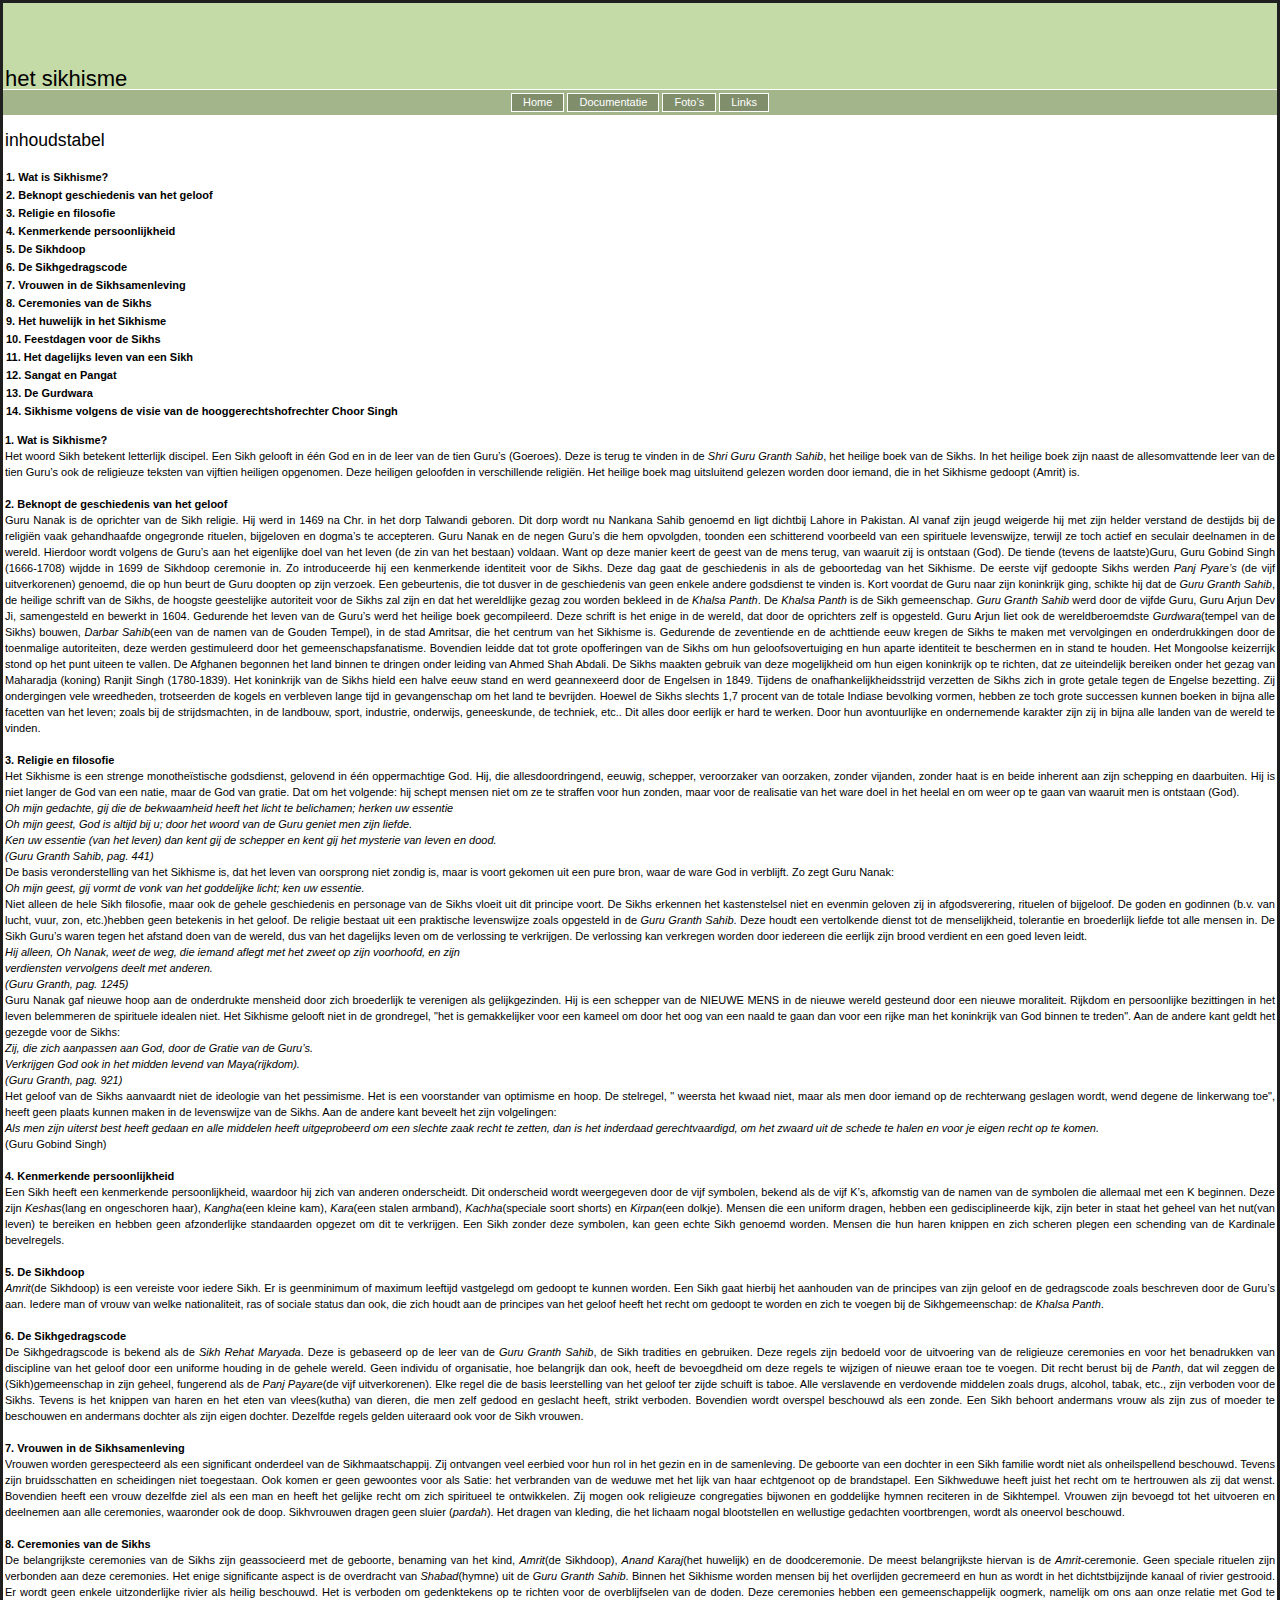
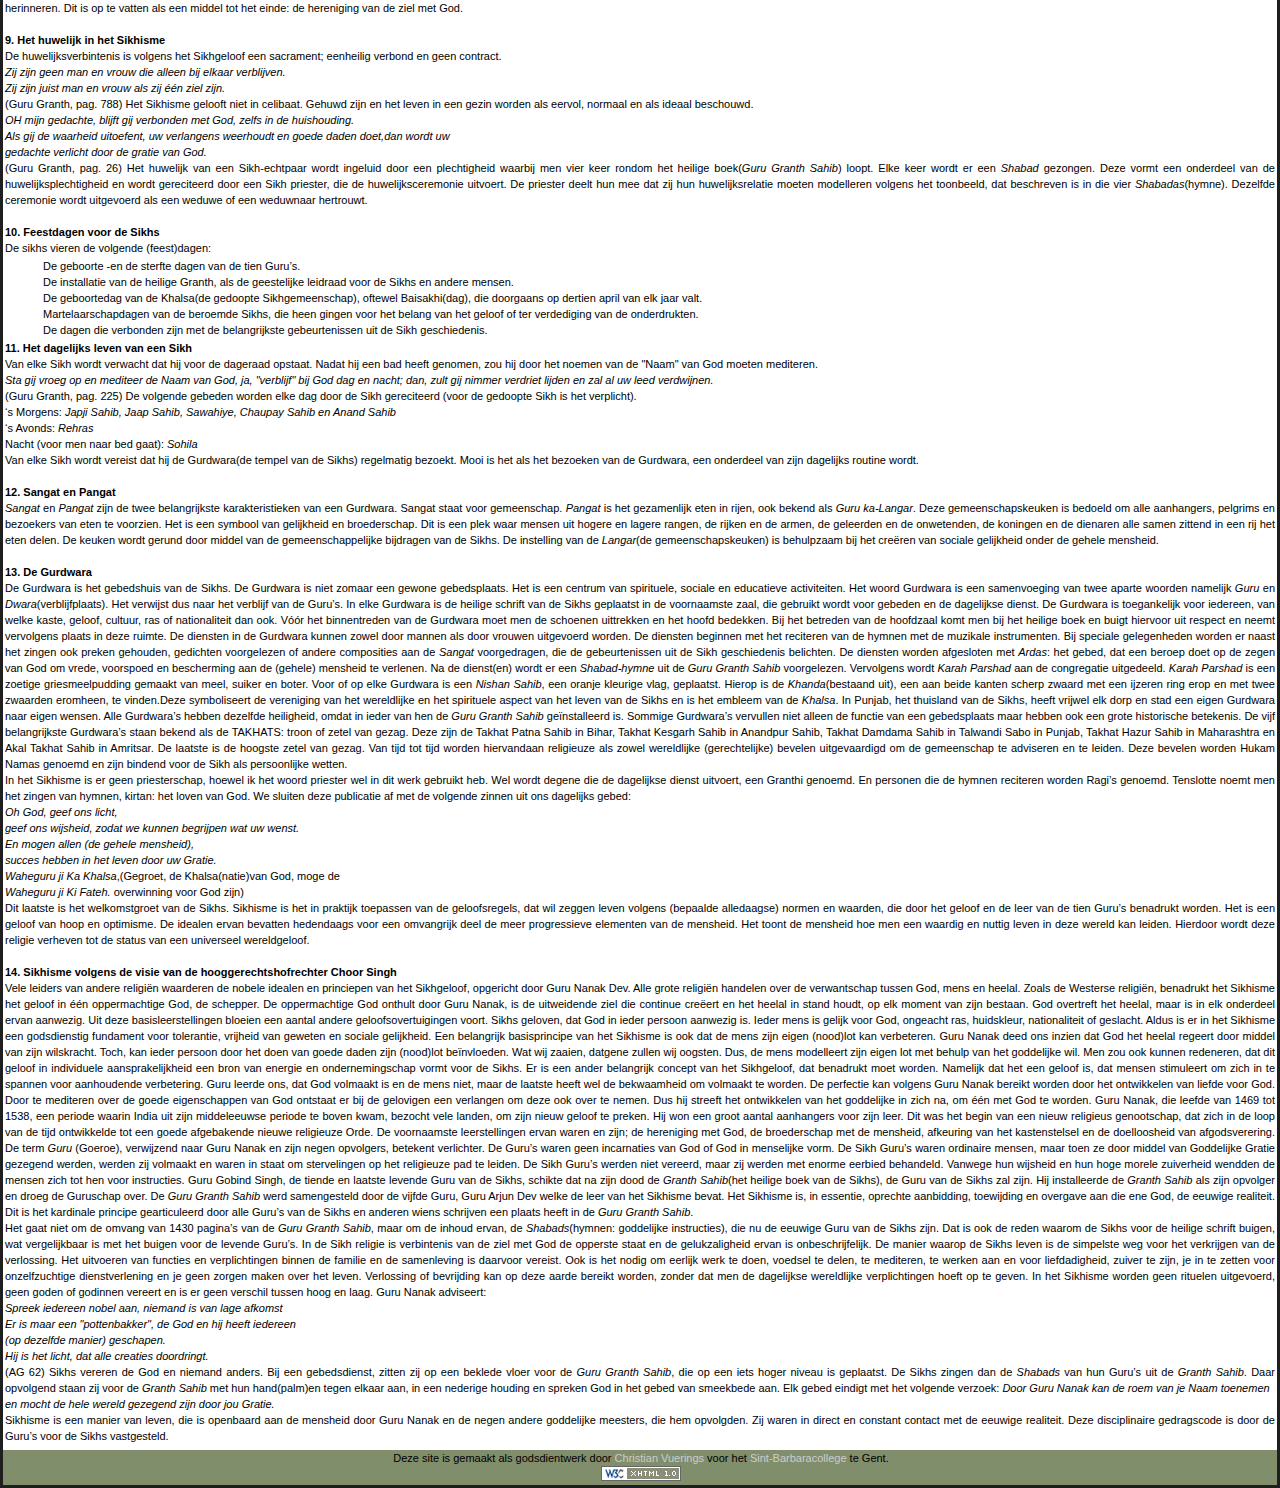
<file: sikh/tekst.html>
<!DOCTYPE html PUBLIC "-//W3C//DTD XHTML 1.0 Strict//EN"
"http://www.w3.org/TR/xhtml1/DTD/xhtml1-strict.dtd">
<html>
<head>
<title>Sikhisme - Documentatie</title>
<meta http-equiv="content-type" content="text/html; charset=iso-8859-1"/>
<meta http-equiv="keywords" content="sikhs, sikhisme"/>
<link rel="stylesheet" type="text/css" href="c/a.css" />
</head>
<body>
<script type="text/javascript" src="http://www.makepovertyhistory.org/whiteband_small_right.js"></script>
<div id="all">
	<h1>Het Sikhisme</h1>
	<div id="menu">
	<ul>
		<li><a href="index.html">Home</a></li>
		<li id="active"><a href="tekst.html">Documentatie</a></li>
		<li><a href="foto.html">Foto&rsquo;s</a></li>
		<li><a href="links.html">Links</a></li>
	</ul>
	</div>
	<br/>
	<h2>Inhoudstabel</h2>
	<br/>
	<div id="hoofdlijst">
	<ul>
		<li><a href="#1">1. Wat is Sikhisme?</a></li>
		<li><a href="#2">2. Beknopt geschiedenis van het geloof</a></li>
		<li><a href="#3">3. Religie en filosofie</a></li>
		<li><a href="#4">4. Kenmerkende persoonlijkheid</a></li>
		<li><a href="#5">5. De Sikhdoop</a></li>
		<li><a href="#6">6. De Sikhgedragscode</a></li>
		<li><a href="#7">7. Vrouwen in de Sikhsamenleving</a></li>
		<li><a href="#8">8. Ceremonies van de Sikhs</a></li>
		<li><a href="#9">9. Het huwelijk in het Sikhisme</a></li>
		<li><a href="#10">10. Feestdagen voor de Sikhs</a></li>
		<li><a href="#11">11. Het dagelijks leven van een Sikh</a></li>
		<li><a href="#12">12. Sangat en Pangat</a></li>
		<li><a href="#13">13. De Gurdwara</a></li>
		<li><a href="#14">14. Sikhisme volgens de visie van de hooggerechtshofrechter Choor Singh</a></li>
	</ul>
</div>

<p class="tekst">
	<b><a name="1">1. Wat is Sikhisme?</a></b><br/>Het woord Sikh betekent letterlijk discipel. Een Sikh gelooft in ��n God en in de leer van de tien Guru&rsquo;s (Goeroes). Deze is terug te vinden in de <i>Shri Guru Granth Sahib</i>, het heilige boek van de Sikhs. In het heilige boek zijn naast de allesomvattende leer van de tien Guru&rsquo;s ook de religieuze teksten van vijftien heiligen opgenomen. Deze heiligen geloofden in verschillende religi�n. Het heilige boek mag uitsluitend gelezen worden door iemand, die in het Sikhisme gedoopt (Amrit) is.<br/><br/>

	<b><a name="2">2. Beknopt de geschiedenis van het geloof</a></b><br/>Guru Nanak is de oprichter van de Sikh religie. Hij werd in 1469 na Chr. in het dorp Talwandi geboren. Dit dorp wordt nu Nankana Sahib genoemd en ligt dichtbij Lahore in Pakistan. Al vanaf zijn jeugd weigerde hij met zijn helder verstand de destijds bij de religi�n vaak gehandhaafde ongegronde rituelen, bijgeloven en dogma&rsquo;s te accepteren. Guru Nanak en de negen Guru&rsquo;s die hem opvolgden, toonden een schitterend voorbeeld van een spirituele levenswijze, terwijl ze toch actief en seculair deelnamen in de wereld. Hierdoor wordt volgens de Guru&rsquo;s aan het eigenlijke doel van het leven (de zin van het bestaan) voldaan. Want op deze manier keert de geest van de mens terug, van waaruit zij is ontstaan (God). De tiende (tevens de laatste)Guru, Guru Gobind Singh (1666-1708) wijdde in 1699 de Sikhdoop ceremonie in. Zo introduceerde hij een kenmerkende identiteit voor de Sikhs. Deze dag gaat de geschiedenis in als de geboortedag van het Sikhisme. De eerste vijf gedoopte Sikhs werden <i>Panj Pyare&rsquo;s </i>(de vijf uitverkorenen) genoemd, die op hun beurt de Guru doopten op zijn verzoek. Een gebeurtenis, die tot dusver in de geschiedenis van geen enkele andere godsdienst te vinden is. Kort voordat de Guru naar zijn koninkrijk ging, schikte hij dat de <i>Guru Granth Sahib</i>, de heilige schrift van de Sikhs, de hoogste geestelijke autoriteit voor de Sikhs zal zijn en dat het wereldlijke gezag zou worden bekleed in de <i>Khalsa Panth</i>. De <i>Khalsa Panth</i> is de Sikh gemeenschap. <i>Guru Granth Sahib</i> werd door de vijfde Guru, Guru Arjun Dev Ji, samengesteld en bewerkt in 1604. Gedurende het leven van de Guru&rsquo;s werd het heilige boek gecompileerd. Deze schrift is het enige in de wereld, dat door de oprichters zelf is opgesteld. Guru Arjun liet ook de wereldberoemdste <i>Gurdwara</i>(tempel van de Sikhs) bouwen, <i>Darbar Sahib</i>(een van de namen van de Gouden Tempel), in de stad Amritsar, die het centrum van het Sikhisme is. Gedurende de zeventiende en de achttiende eeuw kregen de Sikhs te maken met vervolgingen en onderdrukkingen door de toenmalige autoriteiten, deze werden gestimuleerd door het gemeenschapsfanatisme. Bovendien leidde dat tot grote opofferingen van de Sikhs om hun geloofsovertuiging en hun aparte identiteit te beschermen en in stand te houden. Het Mongoolse keizerrijk stond op het punt uiteen te vallen. De Afghanen begonnen het land binnen te dringen onder leiding van Ahmed Shah Abdali. De Sikhs maakten gebruik van deze mogelijkheid om hun eigen koninkrijk op te richten, dat ze uiteindelijk bereiken onder het gezag van Maharadja (koning) Ranjit Singh (1780-1839). Het koninkrijk van de Sikhs hield een halve eeuw stand en werd geannexeerd door de Engelsen in 1849. Tijdens de onafhankelijkheidsstrijd verzetten de Sikhs zich in grote getale tegen de Engelse bezetting. Zij ondergingen vele wreedheden, trotseerden de kogels en verbleven lange tijd in gevangenschap om het land te bevrijden. Hoewel de Sikhs slechts 1,7 procent van de totale Indiase bevolking vormen, hebben ze toch grote successen kunnen boeken in bijna alle facetten van het leven; zoals bij de strijdsmachten, in de landbouw, sport, industrie, onderwijs, geneeskunde, de techniek, etc.. Dit alles door eerlijk er hard te werken. Door hun avontuurlijke en ondernemende karakter zijn zij in bijna alle landen van de wereld te vinden.<br/><br/>

	<b><a name="3">3. Religie en filosofie</a><br/></b>
Het Sikhisme is een strenge monothe�stische godsdienst, gelovend in ��n oppermachtige God. Hij, die allesdoordringend, eeuwig, schepper, veroorzaker van oorzaken, zonder vijanden, zonder haat is en beide inherent aan zijn schepping en daarbuiten. Hij is niet langer de God van een natie, maar de God van gratie. Dat om het volgende: hij schept mensen niet om ze te straffen voor hun zonden, maar voor de realisatie van het ware doel in het heelal en om weer op te gaan van waaruit men is ontstaan (God).<br/>
<i> Oh mijn gedachte, gij die de bekwaamheid heeft het licht te belichamen; herken uw essentie</i><br/>
<i> Oh mijn geest, God is altijd bij u; door het woord van de Guru geniet men zijn liefde.</i><br/>
<i> Ken uw essentie (van het leven) dan kent gij de schepper en kent gij het mysterie van leven en dood.</i><br/>
<i>(Guru Granth Sahib, pag. 441)</i><br/>

De basis veronderstelling van het Sikhisme is, dat het leven van oorsprong
niet zondig is, maar is voort gekomen uit een pure bron, waar de ware God in
verblijft. Zo zegt Guru Nanak:<br/>
<i>Oh mijn geest, gij vormt de vonk van het goddelijke licht; ken uw essentie.</i><br/>

Niet alleen de hele Sikh filosofie, maar ook de gehele geschiedenis en personage van de Sikhs vloeit uit dit principe voort. De Sikhs erkennen het kastenstelsel niet en evenmin geloven zij in afgodsverering, rituelen of bijgeloof. De goden en godinnen (b.v. van lucht, vuur, zon, etc.)hebben geen betekenis in het geloof. De religie bestaat uit een praktische levenswijze zoals opgesteld in de <i>Guru Granth Sahib</i>. Deze houdt een vertolkende dienst tot de menselijkheid, tolerantie en broederlijk liefde tot alle mensen in. De Sikh Guru&rsquo;s waren tegen het afstand doen van de wereld, dus van het dagelijks leven om de verlossing te verkrijgen. De verlossing kan verkregen worden door iedereen die eerlijk zijn brood verdient en een goed leven leidt.<br/>
<i> Hij alleen, Oh Nanak, weet de weg, die iemand aflegt met het zweet op zijn voorhoofd, en zijn</i><br/>
<i> verdiensten vervolgens deelt met anderen.</i><br/>
<i>(Guru Granth, pag. 1245)</i><br/> Guru Nanak gaf nieuwe hoop aan de onderdrukte mensheid door zich broederlijk te verenigen als gelijkgezinden. Hij is een schepper van de NIEUWE MENS in de nieuwe wereld gesteund door een nieuwe moraliteit. Rijkdom en persoonlijke bezittingen in het leven belemmeren de spirituele idealen niet. Het Sikhisme gelooft niet in de grondregel, &quot;het is gemakkelijker voor een kameel om door het oog van een naald te gaan dan voor een rijke man het koninkrijk van God binnen te treden&quot;. Aan de andere kant geldt het gezegde voor de Sikhs:<br/>
<i> Zij, die zich aanpassen aan God, door de Gratie van de Guru&rsquo;s.</i><br/>
<i> Verkrijgen God ook in het midden levend van Maya(rijkdom).</i><br/>
<i>(Guru Granth, pag. 921)</i><br/>
Het geloof van de Sikhs aanvaardt niet de ideologie van het pessimisme. Het is een voorstander van optimisme en hoop. De stelregel, &quot; weersta het kwaad niet, maar als men door iemand op de rechterwang geslagen wordt, wend degene de linkerwang toe&quot;, heeft geen plaats kunnen maken in de levenswijze van de Sikhs. Aan de andere kant beveelt het zijn volgelingen:<br/>

<i>Als men zijn uiterst best heeft gedaan en alle middelen heeft uitgeprobeerd om een slechte zaak recht te zetten, dan is het inderdaad gerechtvaardigd, om het zwaard uit de schede te halen en voor je eigen recht op te komen.</i><br/>
(Guru Gobind Singh)<br/><br/>

	<b><a name="4">4. Kenmerkende persoonlijkheid</a></b><br/>
Een Sikh heeft een kenmerkende persoonlijkheid, waardoor hij zich van anderen onderscheidt. Dit onderscheid wordt weergegeven door de vijf symbolen, bekend als de vijf K&rsquo;s, afkomstig van de namen van de symbolen die allemaal met een K beginnen. Deze zijn <i>Keshas</i>(lang en ongeschoren haar), <i>Kangha</i>(een kleine kam), <i>Kara</i>(een stalen armband), <i>Kachha</i>(speciale soort shorts) en <i>Kirpan</i>(een dolkje). Mensen die een uniform dragen, hebben een gedisciplineerde kijk, zijn beter in staat het geheel van het nut(van leven) te bereiken en hebben geen afzonderlijke standaarden opgezet om dit te verkrijgen. Een Sikh zonder deze symbolen, kan geen echte Sikh genoemd worden.  Mensen die hun haren knippen en zich scheren plegen een schending van de Kardinale bevelregels.<br/><br/>
  
	<b><a name="5">5. De Sikhdoop</a></b><br/>
<i>Amrit</i>(de Sikhdoop) is een vereiste voor iedere Sikh. Er is geenminimum of maximum leeftijd vastgelegd om gedoopt te kunnen worden. Een Sikh gaat hierbij het aanhouden van de principes van zijn geloof en de gedragscode zoals beschreven door de Guru&rsquo;s aan. Iedere man of vrouw van welke nationaliteit, ras of sociale status dan ook, die zich houdt aan de principes van het geloof heeft het recht om gedoopt te worden en zich te voegen bij de Sikhgemeenschap: de <i>Khalsa Panth</i>.<br/><br/>

	<b><a name="6">6. De Sikhgedragscode</a></b><br/>
De Sikhgedragscode is bekend als de <i>Sikh Rehat Maryada</i>. Deze is gebaseerd op de leer van de <i>Guru Granth Sahib</i>, de Sikh tradities en gebruiken. Deze regels zijn bedoeld voor de uitvoering van de religieuze ceremonies en voor het benadrukken van discipline van het geloof door een uniforme houding in de gehele wereld. Geen individu of organisatie, hoe belangrijk dan ook, heeft de bevoegdheid om deze regels te wijzigen of nieuwe eraan toe te voegen. Dit recht berust bij de <i>Panth</i>, dat wil zeggen de (Sikh)gemeenschap in zijn geheel, fungerend als de<i> Panj Payare</i>(de vijf uitverkorenen). Elke regel die de basis leerstelling van het geloof ter zijde schuift is taboe. Alle verslavende en verdovende middelen zoals drugs, alcohol, tabak, etc., zijn verboden voor de Sikhs. Tevens is het knippen van haren en het eten van vlees(kutha) van dieren, die men zelf gedood en geslacht heeft, strikt verboden. Bovendien wordt overspel beschouwd als een zonde. Een Sikh behoort andermans vrouw als zijn zus of moeder te beschouwen en andermans dochter als zijn eigen dochter. Dezelfde regels gelden uiteraard ook voor de Sikh vrouwen.<br/><br/>
 
	<b><a name="7">7. Vrouwen in de Sikhsamenleving</a></b><br/>
Vrouwen worden gerespecteerd als een significant onderdeel van de Sikhmaatschappij. Zij ontvangen veel eerbied voor hun rol in het gezin en in de samenleving. De geboorte van een dochter in een Sikh familie wordt niet als onheilspellend beschouwd. Tevens zijn bruidsschatten en scheidingen niet toegestaan. Ook komen er geen gewoontes voor als Satie: het verbranden van de weduwe met het lijk van haar echtgenoot op de brandstapel. Een Sikhweduwe heeft juist het recht om te hertrouwen als zij dat wenst. Bovendien heeft een vrouw dezelfde ziel als een man en heeft het gelijke recht om zich spiritueel te ontwikkelen. Zij mogen ook religieuze congregaties bijwonen en goddelijke hymnen reciteren in de Sikhtempel. Vrouwen zijn bevoegd tot het uitvoeren en deelnemen aan alle ceremonies, waaronder ook de doop. Sikhvrouwen dragen geen sluier (<i>pardah</i>). Het dragen van kleding, die het lichaam nogal blootstellen en wellustige gedachten voortbrengen, wordt als oneervol beschouwd.<br/><br/>

	<b><a name="8">8. Ceremonies van de Sikhs</a></b><br/> 
De belangrijkste ceremonies van de Sikhs zijn geassocieerd met de geboorte, benaming van het kind, <i>Amrit</i>(de Sikhdoop), <i>Anand Karaj</i>(het huwelijk) en de doodceremonie. De meest belangrijkste hiervan is de <i>Amrit</i>-ceremonie. Geen speciale rituelen zijn verbonden aan deze ceremonies. Het enige significante aspect is de overdracht van <i>Shabad</i>(hymne) uit de <i>Guru Granth Sahib</i>. Binnen het Sikhisme worden mensen bij het overlijden gecremeerd en hun as wordt in het dichtstbijzijnde kanaal of rivier gestrooid. Er wordt geen enkele uitzonderlijke rivier als heilig beschouwd. Het is verboden om gedenktekens op te richten voor de overblijfselen van de doden. Deze ceremonies hebben een gemeenschappelijk oogmerk, namelijk om ons aan onze relatie met God te herinneren. Dit is op te vatten als een middel tot het einde: de hereniging van de ziel met God.<br/><br/>

	<b><a name="9">9. Het huwelijk in het Sikhisme</a></b><br/>
De huwelijksverbintenis is volgens het Sikhgeloof een sacrament; eenheilig verbond en geen contract.<br/>
<i>Zij zijn geen man en vrouw die alleen bij elkaar verblijven.</i><br/>
<i>Zij zijn juist man en vrouw als zij ��n ziel zijn.</i><br/>
(Guru Granth, pag. 788) Het Sikhisme gelooft niet in celibaat. Gehuwd zijn en het leven in een gezin worden als eervol, normaal en als ideaal beschouwd.<br/>
<i>OH mijn gedachte, blijft gij verbonden met God, zelfs in de huishouding.</i><br/>
<i>Als gij de waarheid uitoefent, uw verlangens weerhoudt en goede daden doet,dan wordt uw</i><br/>
<i>gedachte verlicht door de gratie van God.</i><br/>
(Guru Granth, pag. 26) Het huwelijk van een Sikh-echtpaar wordt ingeluid door een plechtigheid waarbij men vier keer rondom het heilige boek(<i>Guru Granth Sahib</i>) loopt. Elke keer wordt er een <i>Shabad</i> gezongen. Deze vormt een onderdeel van de huwelijksplechtigheid en wordt gereciteerd door een Sikh priester, die de huwelijksceremonie uitvoert. De priester deelt hun mee dat zij hun huwelijksrelatie moeten modelleren volgens het toonbeeld, dat beschreven is in die vier <i>Shabadas</i>(hymne). Dezelfde ceremonie wordt uitgevoerd als een weduwe of een weduwnaar hertrouwt.<br/><br/>

	<b><a name="10">10. Feestdagen voor de Sikhs</a></b><br/>
De sikhs vieren de volgende (feest)dagen:</p>
<ul>
	<li>De geboorte -en de sterfte dagen van de tien Guru&rsquo;s.</li>
	<li>De installatie van de heilige Granth, als de geestelijke leidraad voor de Sikhs en andere mensen.</li>
	<li>De geboortedag van de Khalsa(de gedoopte Sikhgemeenschap), oftewel Baisakhi(dag), die doorgaans op dertien april van elk jaar valt.</li>
<li>Martelaarschapdagen van de beroemde Sikhs, die heen gingen voor het belang van het geloof of ter verdediging van de onderdrukten. </li>
<li>De dagen die verbonden zijn met de belangrijkste gebeurtenissen uit de Sikh geschiedenis.</li>
</ul>
<p class="tekst">
	<b><a name="11">11. Het dagelijks leven van een Sikh</a></b><br/>Van elke Sikh wordt verwacht dat hij voor de dageraad opstaat. Nadat hij een bad heeft genomen, zou hij door het noemen van de &quot;Naam&quot; van God moeten mediteren. 
<br/><i> Sta gij vroeg op en mediteer de Naam van God, ja, &quot;verblijf&quot; bij God dag en nacht; dan, zult gij nimmer verdriet lijden en zal al uw leed verdwijnen.</i><br/>
(Guru Granth, pag. 225) De volgende gebeden worden elke dag door de Sikh gereciteerd (voor de gedoopte Sikh is het verplicht).<br/> &lsquo;s Morgens: <i>Japji Sahib, Jaap Sahib, Sawahiye, Chaupay Sahib en Anand Sahib</i><br/> &lsquo;s Avonds: <i>Rehras</i><br/> Nacht (voor men naar bed gaat): <i>Sohila</i> <br/>Van elke Sikh wordt vereist dat hij de Gurdwara(de tempel van de Sikhs) regelmatig bezoekt. Mooi is het als het bezoeken van de Gurdwara, een onderdeel van zijn dagelijks routine wordt.<br/><br/>

	<b><a name="12">12. Sangat en Pangat</a></b><br/>
<i>Sangat</i> en <i>Pangat</i> zijn de twee belangrijkste karakteristieken van een Gurdwara. Sangat staat voor gemeenschap. <i>Pangat</i> is het gezamenlijk eten in rijen, ook bekend als <i>Guru ka-Langar</i>. Deze gemeenschapskeuken is bedoeld om alle aanhangers, pelgrims en bezoekers van eten te voorzien. Het is een symbool van gelijkheid en broederschap. Dit is een plek waar mensen uit hogere en lagere rangen, de rijken en de armen, de geleerden en de onwetenden, de koningen en de dienaren alle samen zittend in een rij het eten delen. De keuken wordt gerund door middel van de gemeenschappelijke bijdragen van de Sikhs. De instelling van de <i>Langar</i>(de gemeenschapskeuken) is behulpzaam bij het cre�ren van sociale gelijkheid onder de gehele mensheid.<br/><br/>

	<b><a name="13">13. De Gurdwara</a></b><br/>De Gurdwara is het gebedshuis van de Sikhs. De Gurdwara is niet zomaar een gewone gebedsplaats. Het is een centrum van spirituele, sociale en educatieve activiteiten. Het woord Gurdwara is een samenvoeging van twee aparte woorden namelijk <i>Guru</i> en <i>Dwara</i>(verblijfplaats). Het verwijst dus naar het verblijf van de Guru&rsquo;s. In elke Gurdwara is de heilige schrift van de Sikhs geplaatst in de voornaamste zaal, die gebruikt wordt voor gebeden en de dagelijkse dienst. De Gurdwara is toegankelijk voor iedereen, van welke kaste, geloof, cultuur, ras of nationaliteit dan ook. V��r het binnentreden van de Gurdwara moet men de schoenen uittrekken en het hoofd bedekken. Bij het betreden van de hoofdzaal komt men bij het heilige boek en buigt hiervoor uit respect en neemt vervolgens plaats in deze ruimte. De diensten in de Gurdwara kunnen zowel door mannen als door vrouwen uitgevoerd worden. De diensten beginnen met het reciteren van de hymnen met de muzikale instrumenten. Bij speciale gelegenheden worden er naast het zingen ook preken gehouden, gedichten voorgelezen of andere composities aan de <i>Sangat </i>voorgedragen, die de gebeurtenissen uit de Sikh geschiedenis belichten. De diensten worden afgesloten met <i>Ardas</i>: het gebed, dat een beroep doet op de zegen van God om vrede, voorspoed en bescherming aan de (gehele) mensheid te verlenen. Na de dienst(en) wordt er een <i>Shabad-hymne</i> uit de <i>Guru Granth Sahib </i>voorgelezen. Vervolgens wordt <i>Karah Parshad</i> aan de congregatie uitgedeeld. <i>Karah Parshad</i> is een zoetige griesmeelpudding gemaakt van meel, suiker en boter. Voor of op elke Gurdwara is een <i>Nishan Sahib</i>, een oranje kleurige vlag, geplaatst. Hierop is de <i>Khanda</i>(bestaand uit), een aan beide kanten scherp zwaard met een ijzeren ring erop en met twee zwaarden eromheen, te vinden.Deze symboliseert de vereniging van het wereldlijke en het spirituele aspect van het leven van de Sikhs en is het embleem van de <i>Khalsa</i>. In Punjab, het thuisland van de Sikhs, heeft vrijwel elk dorp en stad een eigen Gurdwara naar eigen wensen. Alle Gurdwara&rsquo;s hebben dezelfde heiligheid, omdat in ieder van hen de <i>Guru Granth Sahib</i> ge�nstalleerd is. Sommige Gurdwara&rsquo;s vervullen niet alleen de functie van een gebedsplaats maar hebben ook een grote historische betekenis. De vijf belangrijkste Gurdwara&rsquo;s staan bekend als de TAKHATS: troon of zetel van gezag. Deze zijn de Takhat Patna Sahib in Bihar, Takhat Kesgarh Sahib in Anandpur Sahib, Takhat Damdama Sahib in Talwandi Sabo in Punjab, Takhat Hazur Sahib in Maharashtra en Akal Takhat Sahib in Amritsar. De laatste is de hoogste zetel van gezag. Van tijd tot tijd worden hiervandaan religieuze als zowel wereldlijke (gerechtelijke) bevelen uitgevaardigd om de gemeenschap te adviseren en te leiden. Deze bevelen worden Hukam Namas genoemd en zijn bindend voor de Sikh als persoonlijke wetten.<br/> In het Sikhisme is er geen priesterschap, hoewel ik het woord priester wel in dit werk gebruikt heb. Wel wordt degene die de dagelijkse dienst uitvoert, een Granthi genoemd. En personen die de hymnen reciteren worden Ragi&rsquo;s genoemd. Tenslotte noemt men het zingen van hymnen, kirtan: het loven van God. We sluiten deze publicatie af met de volgende zinnen uit ons dagelijks gebed: <br/>
<i>Oh God, geef ons licht,</i><br/>
<i>geef ons wijsheid, zodat we kunnen begrijpen wat uw wenst.</i><br/>
<i>En mogen allen (de gehele mensheid),</i><br/>
<i>succes hebben in het leven door uw Gratie.</i><br/>
<i> Waheguru ji Ka Khalsa</i>,(Gegroet, de Khalsa(natie)van God, moge de<br/>
<i>Waheguru ji Ki Fateh.</i> overwinning voor God zijn)<br/>
Dit laatste is het welkomstgroet van de Sikhs. Sikhisme is het in praktijk toepassen van de geloofsregels, dat wil zeggen leven volgens (bepaalde alledaagse) normen en waarden, die door het geloof en de leer van de tien Guru&rsquo;s benadrukt worden. Het is een geloof van hoop en optimisme. De idealen ervan bevatten hedendaags voor een omvangrijk deel de meer progressieve elementen van de mensheid. Het toont de mensheid hoe men een waardig en nuttig leven in deze wereld kan leiden. Hierdoor wordt deze religie verheven tot de status van een universeel wereldgeloof.<br/><br/>

	<b><a name="14">14. Sikhisme volgens de visie van de hooggerechtshofrechter Choor Singh</a></b><br/>
Vele leiders van andere religi�n waarderen de nobele idealen en princiepen van het Sikhgeloof, opgericht door Guru Nanak Dev. Alle grote religi�n handelen over de verwantschap tussen God, mens en heelal. Zoals de Westerse religi�n, benadrukt het Sikhisme het geloof in ��n oppermachtige God, de schepper. De oppermachtige God onthult door Guru Nanak, is de uitweidende ziel die continue cre�ert en het heelal in stand houdt, op elk moment van zijn bestaan. God overtreft het heelal, maar is in elk onderdeel ervan aanwezig. Uit deze basisleerstellingen bloeien een aantal andere geloofsovertuigingen voort. Sikhs geloven, dat God in ieder persoon aanwezig is. Ieder mens is gelijk voor God, ongeacht ras, huidskleur, nationaliteit of geslacht. Aldus is er in het Sikhisme een godsdienstig fundament voor tolerantie, vrijheid van geweten en sociale gelijkheid. Een belangrijk basisprincipe van het Sikhisme is ook dat de mens zijn eigen (nood)lot kan verbeteren. Guru Nanak deed ons inzien dat God het heelal regeert door middel van zijn wilskracht. Toch, kan ieder persoon door het doen van goede daden zijn (nood)lot be�nvloeden. Wat wij zaaien, datgene zullen wij oogsten. Dus, de mens modelleert zijn eigen lot met behulp van het goddelijke wil. Men zou ook kunnen redeneren, dat dit geloof in individuele aansprakelijkheid een bron van energie en ondernemingschap vormt voor de Sikhs. Er is een ander belangrijk concept van het Sikhgeloof, dat benadrukt moet worden. Namelijk dat het een geloof is, dat mensen stimuleert om zich in te spannen voor aanhoudende verbetering. Guru leerde ons, dat God volmaakt is en de mens niet, maar de laatste heeft wel de bekwaamheid om volmaakt te worden. De perfectie kan volgens Guru Nanak bereikt worden door het ontwikkelen van liefde voor God. Door te mediteren over de goede eigenschappen van God ontstaat er bij de gelovigen een verlangen om deze ook over te nemen. Dus hij streeft het ontwikkelen van het goddelijke in zich na, om ��n met God te worden. Guru Nanak, die leefde van 1469 tot 1538, een periode waarin India uit zijn middeleeuwse periode te boven kwam, bezocht vele landen, om zijn nieuw geloof te preken. Hij won een groot aantal aanhangers voor zijn leer. Dit was het begin van een nieuw religieus genootschap, dat zich in de loop van de tijd ontwikkelde tot een goede afgebakende nieuwe religieuze Orde. De voornaamste leerstellingen ervan waren en zijn; de hereniging met God, de broederschap met de mensheid, afkeuring van het kastenstelsel en de doelloosheid van afgodsverering. De term <i>Guru</i> (Goeroe), verwijzend naar Guru Nanak en zijn negen opvolgers, betekent verlichter. De Guru&rsquo;s waren geen incarnaties van God of God in menselijke vorm. De Sikh Guru&rsquo;s waren ordinaire mensen, maar toen ze door middel van Goddelijke Gratie gezegend werden, werden zij volmaakt en waren in staat om stervelingen op het religieuze pad te leiden. De Sikh Guru&rsquo;s werden niet vereerd, maar zij werden met enorme eerbied behandeld. Vanwege hun wijsheid en hun hoge morele zuiverheid wendden de mensen zich tot hen voor instructies. Guru Gobind Singh, de tiende en laatste levende Guru van de Sikhs, schikte dat na zijn dood de <i>Granth Sahib</i>(het heilige boek van de Sikhs), de Guru van de Sikhs zal zijn. Hij installeerde de <i>Granth Sahib</i> als zijn opvolger en droeg de Guruschap over. De <i>Guru Granth Sahib</i> werd samengesteld door de vijfde Guru, Guru Arjun Dev welke de leer van het Sikhisme bevat. Het Sikhisme is, in essentie, oprechte aanbidding, toewijding en overgave aan die ene God, de eeuwige realiteit. Dit is het kardinale principe gearticuleerd door alle Guru&rsquo;s van de Sikhs en anderen wiens schrijven een plaats heeft in de <i>Guru Granth Sahib</i>.<br/>
 Het gaat niet om de omvang van 1430 pagina&rsquo;s van de <i>Guru Granth Sahib</i>, maar om de inhoud ervan, de <i>Shabads</i>(hymnen: goddelijke instructies), die nu de eeuwige Guru van de Sikhs zijn. Dat is ook de reden waarom de Sikhs voor de heilige schrift buigen, wat vergelijkbaar is met het buigen voor de levende Guru&rsquo;s. In de Sikh religie is verbintenis van de ziel met God de opperste staat en de gelukzaligheid ervan is onbeschrijfelijk. De manier waarop de Sikhs leven is de simpelste weg voor het verkrijgen van de verlossing. Het uitvoeren van functies en verplichtingen binnen de familie en de samenleving is daarvoor vereist. Ook is het nodig om eerlijk werk te doen, voedsel te delen, te mediteren, te werken aan en voor liefdadigheid, zuiver te zijn, je in te zetten voor onzelfzuchtige dienstverlening en je geen zorgen maken over het leven. Verlossing of bevrijding kan op deze aarde bereikt worden, zonder dat men de dagelijkse wereldlijke verplichtingen hoeft op te geven. In het Sikhisme worden geen rituelen uitgevoerd, geen goden of godinnen vereert en is er geen verschil tussen hoog en laag. Guru Nanak adviseert:<br/>

<i>Spreek iedereen nobel aan, niemand is van lage afkomst</i><br/>
<i>Er is maar een &quot;pottenbakker&quot;, de God en hij heeft iedereen</i><br/>
<i>(op dezelfde manier) geschapen.</i><br/>
<i>Hij is het licht, dat alle creaties doordringt.</i><br/>
(AG 62) Sikhs vereren de God en niemand anders. Bij een gebedsdienst, zitten zij op een beklede vloer voor de <i>Guru Granth Sahib</i>, die op een iets hoger niveau is geplaatst. De Sikhs zingen dan de <i>Shabads</i> van hun Guru&rsquo;s uit de <i>Granth Sahib</i>. Daar opvolgend staan zij voor de <i>Granth Sahib</i> met hun hand(palm)en tegen elkaar aan, in een nederige houding en spreken God in het gebed van smeekbede aan. Elk gebed eindigt met het volgende verzoek:
<i>Door Guru Nanak kan de roem van je Naam toenemen</i><br/>
<i>en mocht de hele wereld gezegend zijn door jou Gratie.</i><br/>
Sikhisme is een manier van leven, die is openbaard aan de mensheid door Guru Nanak en de negen andere goddelijke meesters, die hem opvolgden. Zij waren in direct en constant contact met de eeuwige realiteit. Deze disciplinaire gedragscode is door de Guru&rsquo;s voor de Sikhs vastgesteld.
</p>
	<div id="footer">Deze site is gemaakt als godsdientwerk door <a href="mailto:vueringschristian@gmail.com">Christian Vuerings</a> voor 	het <a href="http://www.sint-barbara.be/">Sint-Barbaracollege</a> te Gent. <br/><a href="http://validator.w3.org/check?uri=referer"><img src="i/a/xvalid1.gif" alt="xhtml valid" width="80px" height="15px"/></a></div>
	
</div>
</body>
</html>
</file>
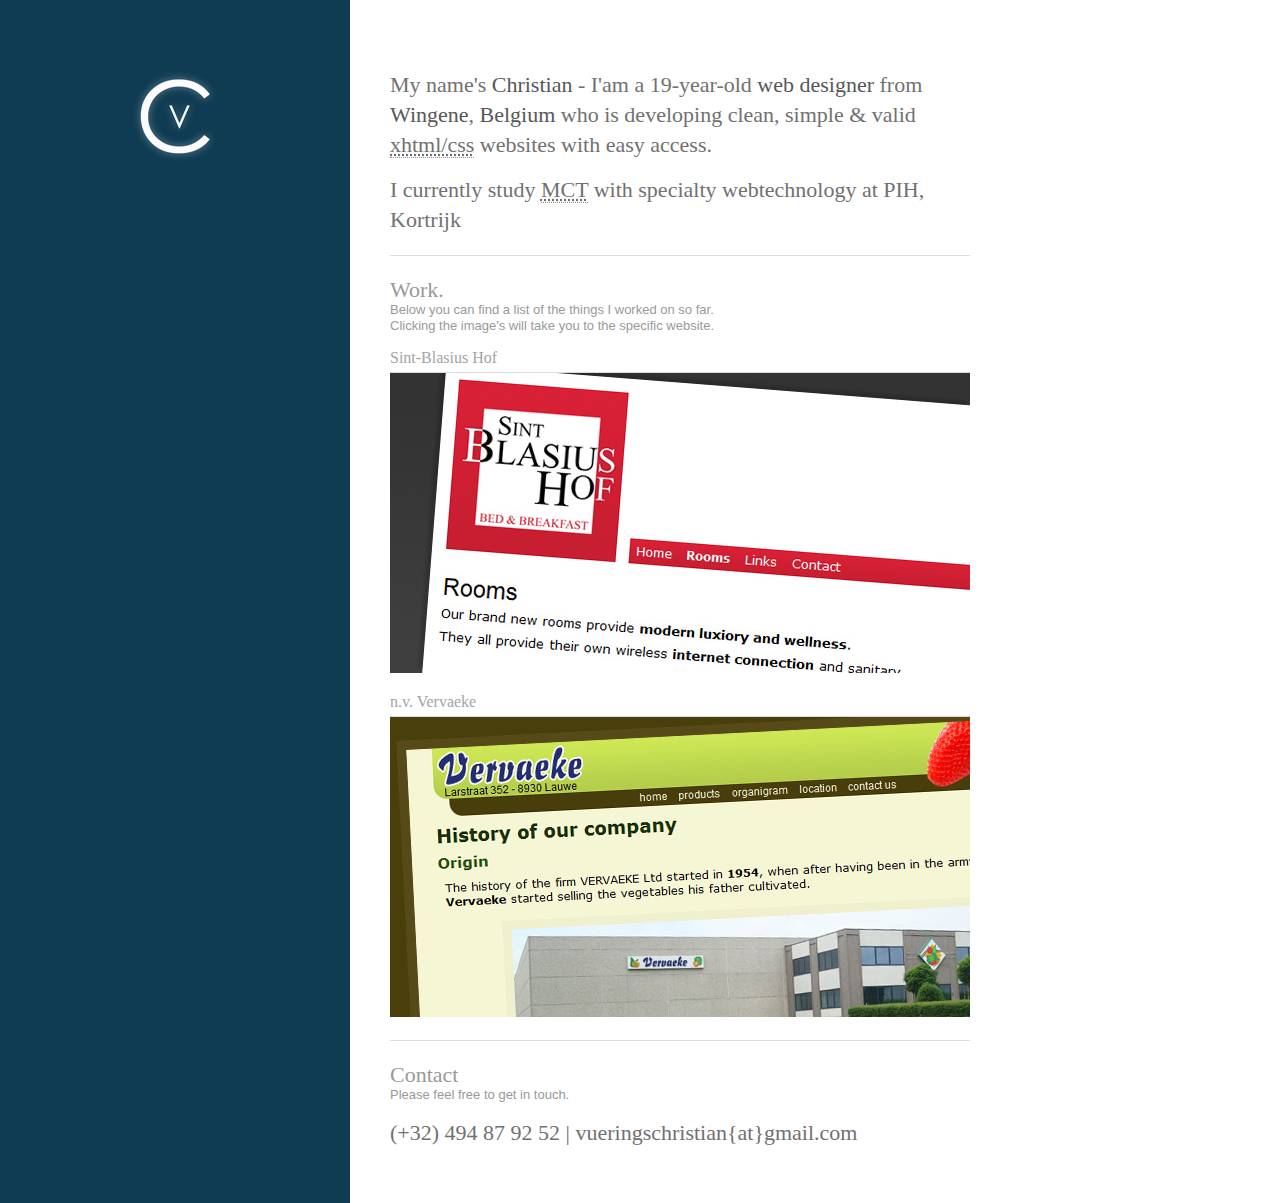
<file: caret-internship/Old/index_swf.htm>
<!DOCTYPE html PUBLIC "-//W3C//DTD XHTML 1.0 Strict//EN" "http://www.w3.org/TR/xhtml1/DTD/xhtml1-strict.dtd">
<html xmlns="http://www.w3.org/1999/xhtml">
<head>
	<meta http-equiv="content-type" content="text/html; charset=utf-8" />
	<meta http-equiv="description" content="Home of Christian Vuerings" />
	<meta http-equiv="keywords" content="Christian Vuerings, webstandards, web, webdevelopment, Wingene, Belgium, Belgi&euml;" />

	<link type="text/css" rel="stylesheet" href="css/main.css" media="screen" />
	<link rel="shortcut icon" href="http://users.telenet.be/christianvuerings/favicon.ico" />

	<script type="text/javascript" src="js/swfobject.js"></script>
	<script type="text/javascript">
		var flashvars_1 = {
			image: "images/sintblasiushof_large.jpg",
			url: "http://www.sintblasiushof.be",
			color : "0x333333"
		};
		var flashvars_2 = {
			image: "images/verva_large.jpg",
			url: "http://www.verva.be",
			color: "0x493f0b"
		};
		var params = {
			menu: "false"
		};
		swfobject.embedSWF("swf/overview.swf", "sintblasiushof", "580", "300", "9.0.0", "false", flashvars_1, params);
		swfobject.embedSWF("swf/overview.swf", "verva", "580", "300", "9.0.0", "false", flashvars_2, params);
	</script>

	<title>Home of Christian Vuerings</title>
</head>
<body>
	<div id="logo">
		<h1>Christian Vuerings - Web Designer</h1>
	</div>
	<div id="content">
		<p class="strapline">My name's <em>Christian</em> - I'am a 19-year-old <em>web designer</em> from <em>Wingene</em>, <em>Belgium</em> who is developing clean, simple &amp; valid <acronym title="Extensible Hypertext Markup Language / Cascading Style Sheets">xhtml/css</acronym> websites with easy access.</p>
		<p class="strapline">I currently study <acronym title="Multimedia and Communication Technology">MCT</acronym> with specialty webtechnology at PIH, Kortrijk</p>
		<hr />
		<h2 id="work">Work.</h2>
		<p>Below you can find a list of the things I worked on so far.<br />Clicking the image's will take you to the specific website.</p>
		<h3>Sint-Blasius Hof</h3>
        <div id="sintblasiushof">
			<p><a href="http://sintblasiushof.be/"><img src="images/sintblasiushof.jpg" alt="Sint-Blasiushof - website" /></a></p>
		</div>
		<h3>n.v. Vervaeke</h3>
        <div id="verva">
			<p><a href="http://verva.be/"><img src="images/verva.jpg" alt="n.v. Vervaeke - website" /></a></p>
		</div>
		<hr />
		<h2 id="contact">Contact</h2>
		<p>Please feel free to get in touch.</p>
		<p class="strapline">(+32) 494 87 92 52 | vueringschristian{at}gmail.com</p>
	</div>
</body>
</html>
</file>
<file: caret-internship/css/main.css>
/* CSS Internship - Christian Vuerings */
/* General */
* {
	margin:0;
	padding:0;
}
body {
	font:90%/160% Georgia, "Times New Roman", Times, serif;
	background-color: #f2f3ff;
}
img {
	border:0;	
}
acronym, abbr {
	border-bottom:1px dotted #919191;
	cursor:help;
}
a {
	color: #0a2838;
	font-size: 103%;
	padding: 2px 0;
}
a:hover {
	text-decoration: none;
}
h1 {
	font-size: 170%;	
}
h2 {
	color: #0a2838;
	font-size: 130%;
	padding-bottom: 11px;
}
h3 {
	color: #575757;
	padding-top: 22px;
	font-size: 110%;
}
h4 {
	clear: both;
	color: #717171;
}
/* Header */
#header {
	background-color: #0a2838;
	margin-bottom: 35px;
	padding-left: 35px;
}
#header h1 {
	background: url(../images/logo.gif) no-repeat;
	height: 66px;
	width: 300px;
}
#header h1 span {
	display: none;
}
/* Wrapper */
#wrapper {
	width: 999px;	
}
/* Menu */
#menu {
	background: url(../images/menu_ornament.gif) no-repeat bottom #ffffff;
	float: left;
	margin: 0 0 35px 35px;
	padding-bottom: 58px;
	width: 300px;
}
#menu ul li {
	list-style-type: none;
}
#menu ul li a {
	color: #0a2838;
	display: block;
	font-size: 130%;
	padding: 22px 22px 11px 22px;
	text-decoration: none;
}
#menu ul li a:hover, #menu ul .active a {
	background-color: #0f3b52;
	color: #ffffff;
	text-decoration: underline;
}
#menu ul .active a {
	background-color: #0a2838;
}
/* Content */
#content {
	background-color: #ffffff;
	float: left;
	margin: 0 0 35px 35px;
	padding: 22px;
	width: 580px;
}
#content .first {
	margin-top: 22px;	
}
#content .titleinfo {
	color: #575757;
	float: left;
	font-size: 80%;
	padding-top: 26px;
}
#content p, #content ul {
	clear: both;
	line-height: 180%;
	margin-bottom: 1em;
}
#content ul {
	margin-left: 22px;
}
#content ul li {
	padding-left: 5px;
}
#content h3{
	float: left;
	padding-right: 0.5em;
	
}
/* Links */
.links ul li a{
	display: block;
}
</file>
<file: sikh/c/a.css>
/* CSS van sikhs */

/* margin:0 en pading:0 */
body, html, h1, h2, p, ul, li {margin:0;}


/* font van de hele site */
body {font: 11px/16px 'Lucida Grande', Verdana, Sans-Serif; background-color:#000; text-align: justify;}

/* h1, h2, h3 */
h1, h2, h3 {font-family: trebuchet ms, arial, sans-serif; text-transform: lowercase; font-weight: normal;}
h1 {font-size: 2em; padding-top:68px; padding-bottom:2px; padding-left:2px; background:#c5dbA7}
h2 {font-size: 1.6em; margin-top:1px; padding-bottom:2px; padding-left:2px;}
h3 {font-size: 1.3em; background:#808e6c}

/* tekst */
.tekst {text-align: justify; margin:2px;}
a:hover, a:active, a:visited, a:link {text-decoration:none; color:#000;}
#footer a:hover, a:active, a:visited, a:link {color:#ccc;}

/* ul en li */
ul  {list-style-type:none;}
#menu ul {padding:.4em 0; margin:0; margin-top:1px; color:#fff; text-align:center;}
#menu ul li {display:inline;}
#menu ul li a{text-decoration:none; background-color:#808e6c; color:#fff; padding:.2em 1em; border:1px solid #fff;}
#menu ul li a:hover {background-color:#8f866d; color:#fff;}
#hoofdlijst ul {margin:0 0 10px 0; padding:2px;}
#hoofdlijst li {margin:0; padding:1px;}
#hoofdlijst li a {color:#000; font-weight:bold}
#hoofdlijst li a:hover {color:#000; font-weight:bold; background-color:#b5aa8a;}

/* divs */
#all {margin-left:auto; margin-right:auto; background-color:#fff; border-color:#1f1f1f; border-style:solid;}
#menu {background-color:#a3b58a;}
#footer {padding-left:2px; margin-top:6px; background-color:#808e6c; text-align:center;}
</file>
<file: caret-internship/Old/css/main.css>
/* Made by Christian Vuerings */
* {
	border: 0;
	margin: 0;
	padding: 0;
}
body {
	color: #999;
	background: #fff url(../images/bg.jpg) repeat-y;
	font: 100%/120% 'Lucida Grande', Geneva, Arial, Trebuchet, Verdana, Helvetica, sans-serif; 
	font-size: 13px;
	
}
acronym, abbr {
	cursor: help;
	border-bottom: 1px dotted #919191;
}
hr {
	height: 1px;
	border-top: 1px solid #dbdbdb;
	border-right: 0;
	border-bottom: 0;
	border-left: 0;
	margin: 20px 0;
}
/* Content */
#content {
	width: 580px;
	margin-left: 350px;
	padding: 70px 0px 40px 40px;
}
#content p {
	margin-bottom: 15px;
}
#content p.strapline {
	color: #717171;
	font-family: Georgia,"Times New Roman",Times,serif;
	font-size: 22px;
	line-height: 30px;
	
}
#content .strapline em {
	color: #575757;
	text-decoration: none;
	font-style: normal;
}
#content h2 {
	font-size: 22px;
	line-height: 25px;
	font-weight: normal;
	font-family: Georgia, "Times New Roman", Times, serif;
}
#content h3 {
	font-size: 16px;
	line-height: 20px;
	font-weight: normal;
	font-family: Georgia, "Times New Roman", Times, serif;
	display: block;
	color: #a4a4a4;
	border-bottom: 1px solid #dbdbdb;
	padding-bottom: 4px;
}
/* Logo */
#logo h1 {
	display: none;
}
#logo {
	display: block;
	position: fixed;
	background: url(../images/logo_small.png) no-repeat top left;
	top: 70px;
	left: 131px;
	height: 92px;
	width: 87px;
}
</file>
